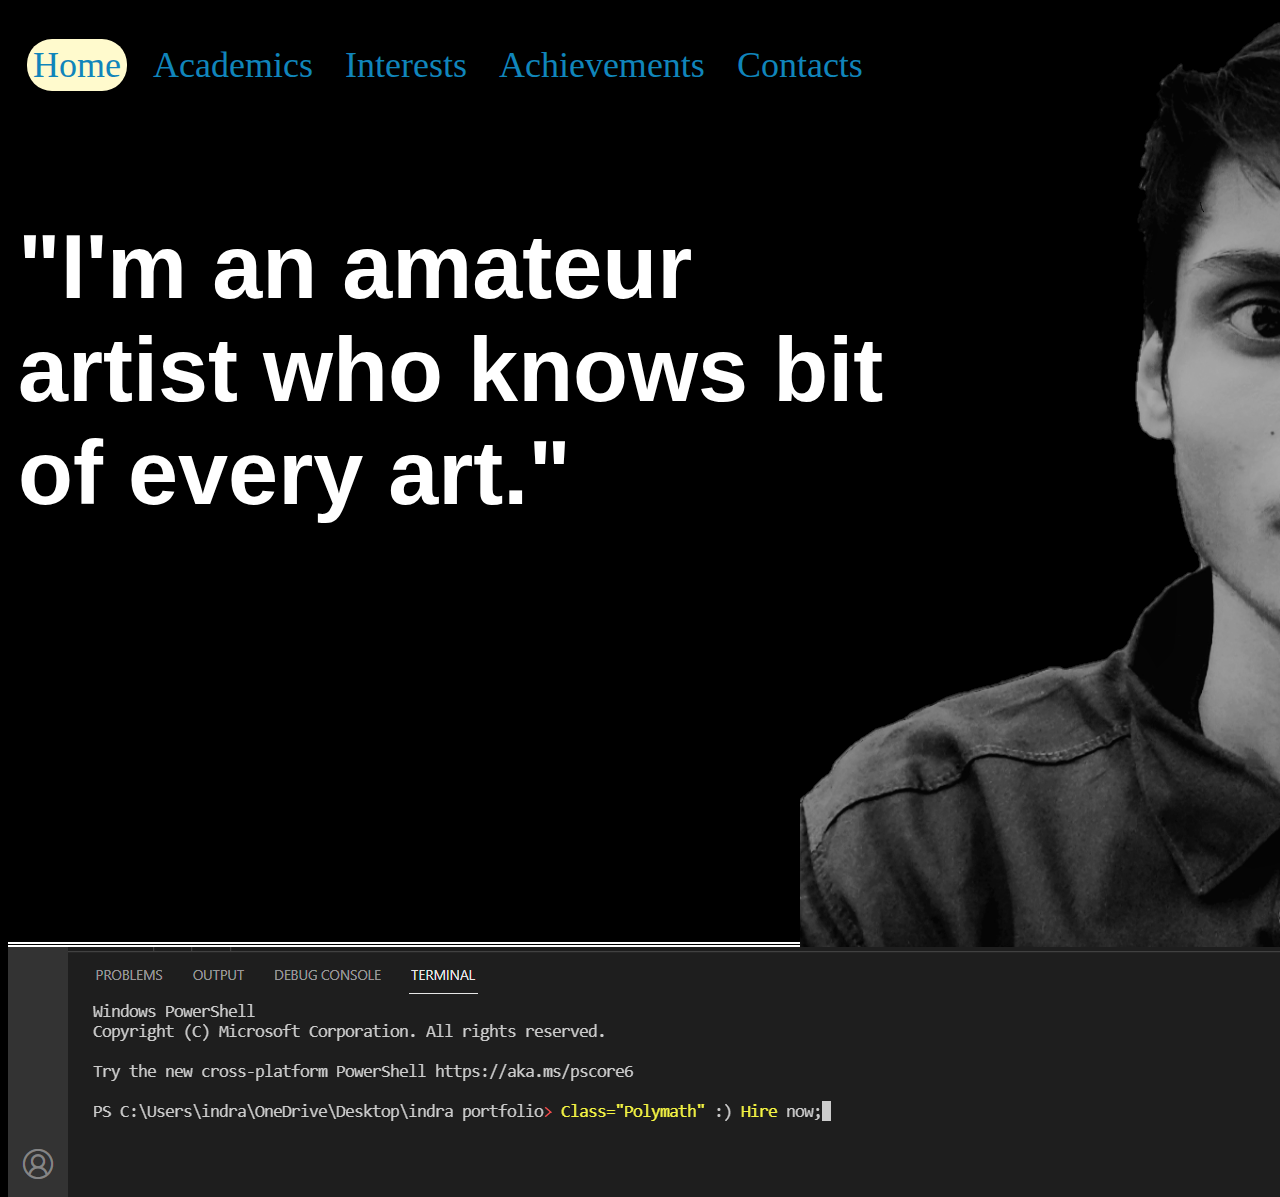
<file: index.html>
<!DOCTYPE html>
<html>
    <head>
        <meta charset="UTF-8">
    <meta http-equiv="X-UA-Compatible" content="IE=edge">
    <meta name="viewport" content="width=device-width, initial-scale=1.0">
<title>This is my portfolio</title>
<link rel="stylesheet" type="text/css" href="stylesheet.css"> 
    </head>
    <body>
        <div id="nav"> 
            <ul>
                <li><a id="home" href="index.html">Home</a>
                <li><a href="academics.html">Academics</a>
                    <li><a href="interest.html">Interests</a>
                        <li><a href="achievements.html">Achievements</a>
                            <li><a href="contacts.html">Contacts</a>
        </li>
        
        
        
        
        
            </ul>
        </div>
<div><h1>"<a class="best">I'm</a> <a class="best">an</a> 
    <a class="best">amateur</a> <a class="anime">artist</a> <a class="best">who</a> <a class="best">knows</a>
     <a class="best">bit</a> <a class="best">of</a> <a class="best">every</a><a class="anime"> art.</a>"</h1>
</div>     



<div class="name"><p>//XXXXXWarningXXXXX//</p> 
    <p>......Indra_Kumar_Gupta......</p> 
    <p>.......*..*ENTERED*..*..........</p>
    <p>||||into_your_system|||:|</p> 







</div>
<p><img class="image" src="ma.png"></p>
<span class="line"></span>
<div class="design">

    <p class="design" src="de.png"></p>
</div>

    </body>
</html>
</file>
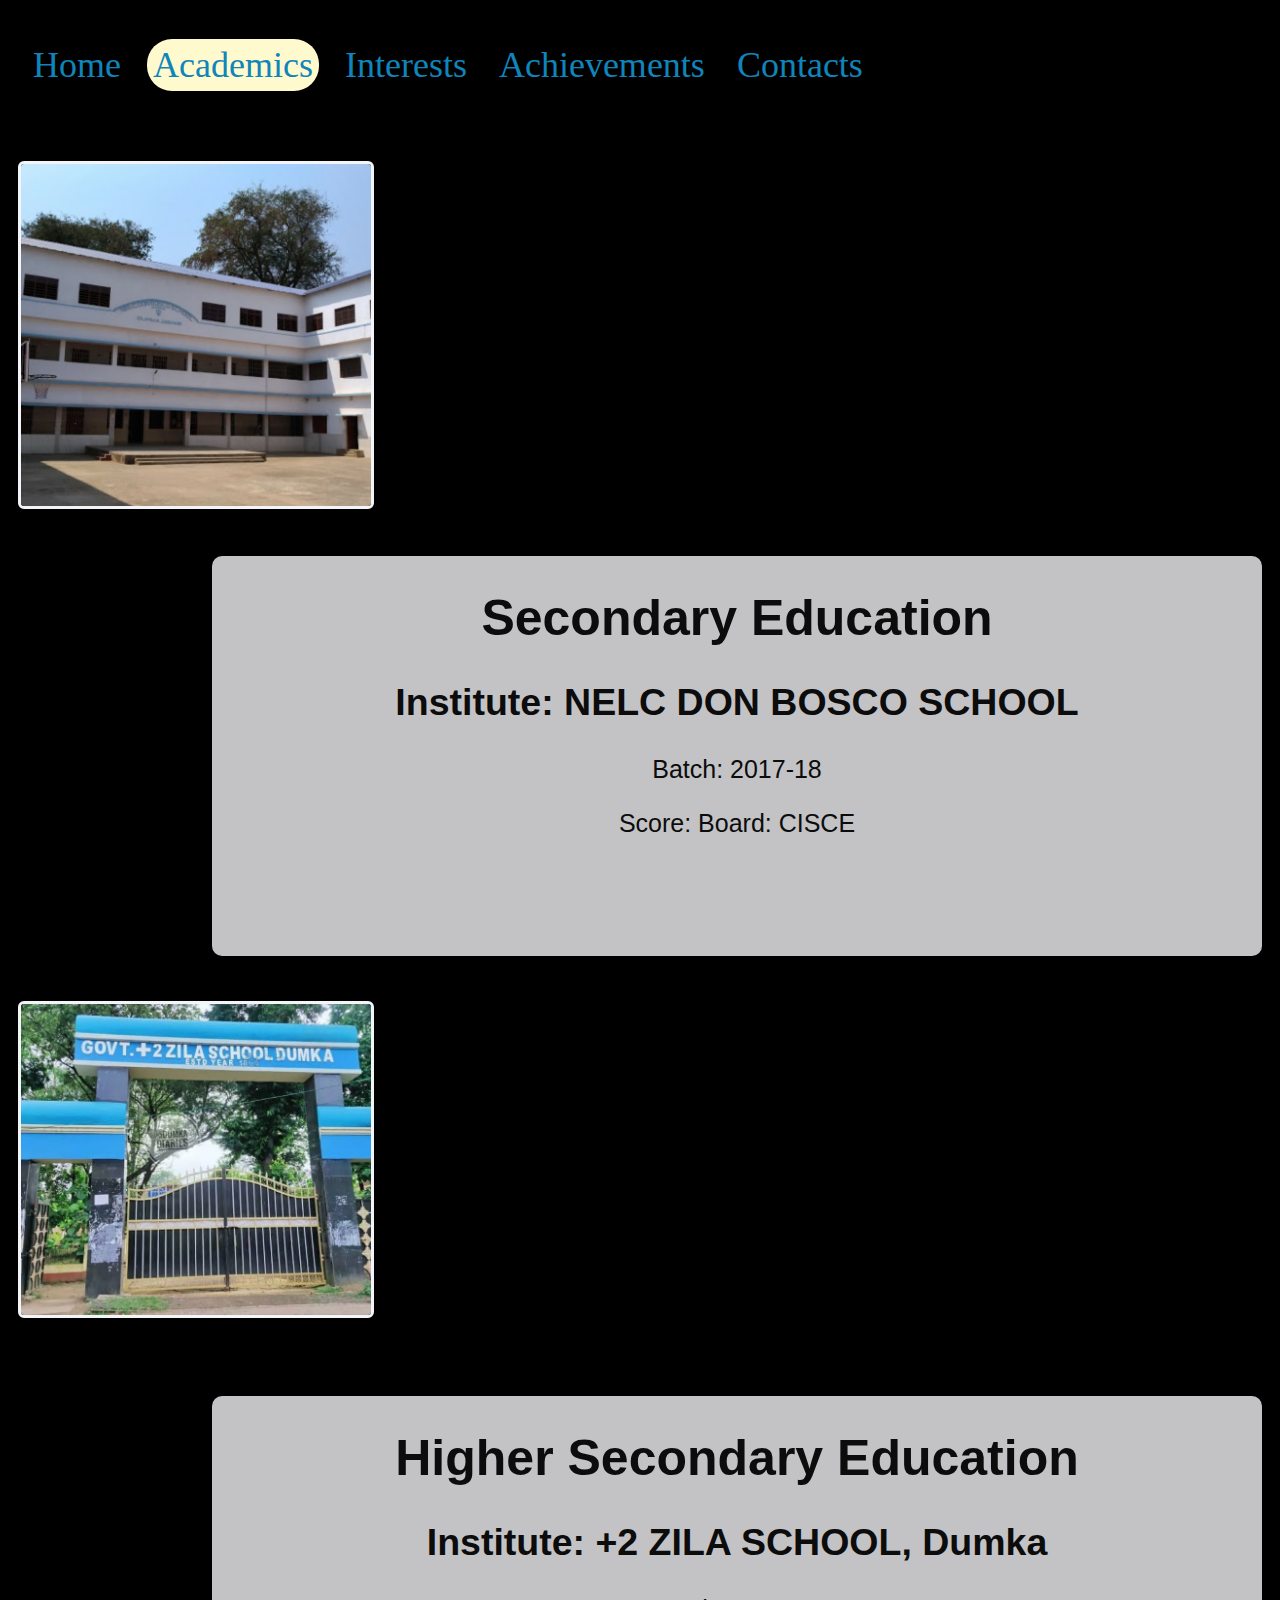
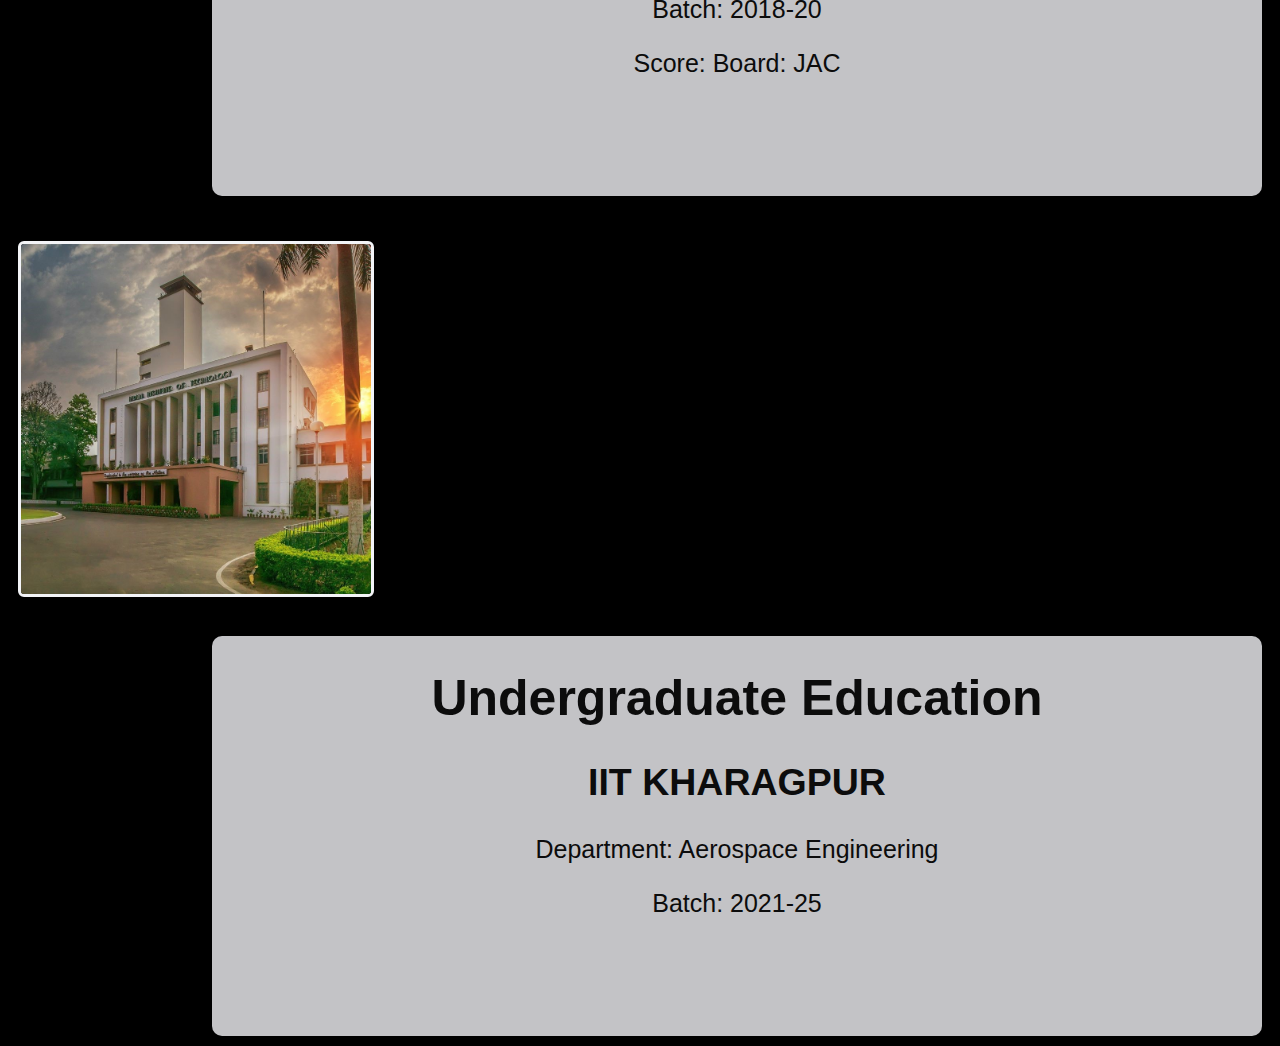
<file: academics.html>
<!DOCTYPE html>
<lang="en">
<head>
    <meta charset="UTF-8">
    <meta http-equiv="X-UA-Compatible" content="IE=edge">
    <meta name="viewport" content="width=device-width, initial-scale=1.0">
    <title>My Academics</title>
    <link rel="stylesheet" type="text/css" href="stylesheet.css">
</head>
<body >
    <div id="nav1"> 
        <ul>
            <li><a href="index.html">Home</a>
                <li><a id="home" href="academics.html">Academics</a>
                <li><a href="interest.html">Interests</a>
                    <li><a href="achievements.html">Achievements</a>
                        <li><a href="contacts.html">Contacts</a>
    </li>
    </ul>
    </div>
    <div class="SIDELEFT">

        <p><img class="im" src="NELC.jpg"></p>
        
            </div>
    
    <div class="info" id="info1">

<h1>Secondary Education</h1>
<h2>Institute: NELC DON BOSCO SCHOOL</h2>
<p>Batch: 2017-18</p>
<P>Score: Board: CISCE</P>

    </div>
    <br>
<div class="SIDELEFT">

        <p><img class="im" src="zila.jpg"></p>
        
            </div>
    
    <div class="info" id="info2">

<h1>Higher Secondary Education</h1>
<h2>Institute: +2 ZILA SCHOOL, Dumka</h2>
<p>Batch: 2018-20</p>
<P>Score: Board: JAC</P>

    </div>
    <br>
    <div class="SIDELEFT">

        <p><img class="im" src="40.jpg"></p>
        
            </div>
    
    <div class="info" id="info3">

<h1>Undergraduate Education</h1>
<h2>IIT KHARAGPUR</h2>
<P>Department: Aerospace Engineering</P>
<P>Batch: 2021-25</P>



    </div>

    
</body>
</html>
</file>
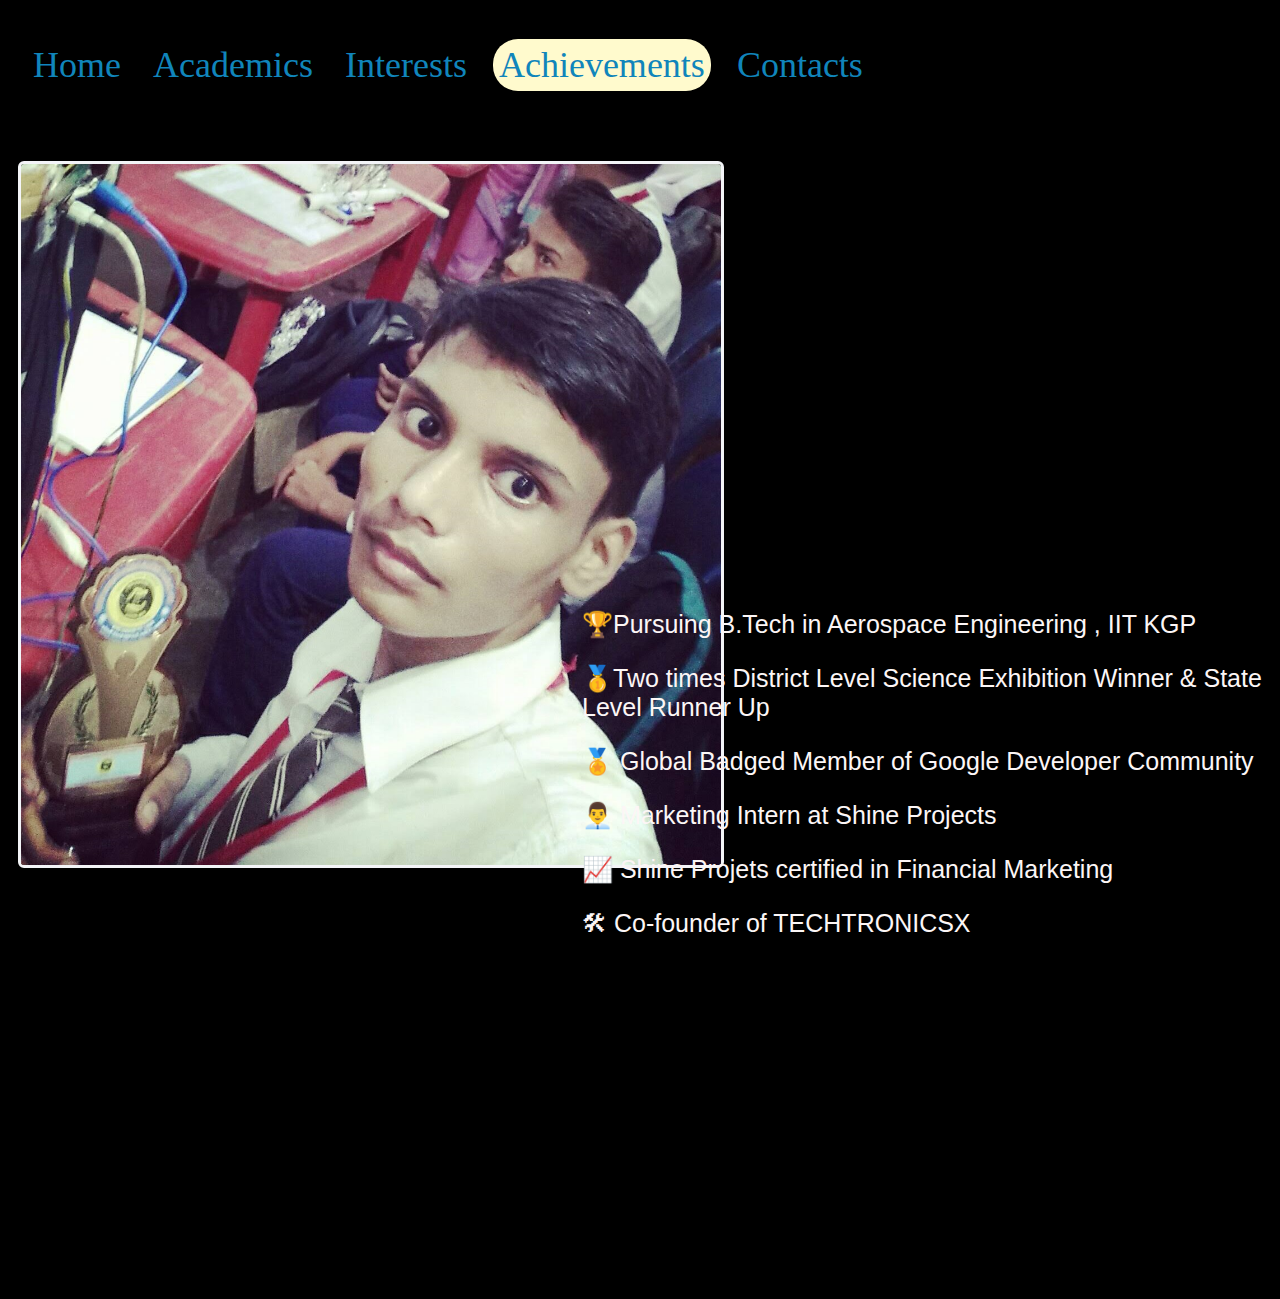
<file: achievements.html>
<!DOCTYPE html>
<lang="en">
<head>
    <meta charset="UTF-8">
    <meta http-equiv="X-UA-Compatible" content="IE=edge">
    <meta name="viewport" content="width=device-width, initial-scale=1.0">
    <title>My Achievements</title>
    <link rel="stylesheet" type="text/css" href="stylesheet.css">
</head>
<body >
    <div id="nav1"> 
        <ul>
            <li><a href="index.html">Home</a>
                <li><a  href="academics.html">Academics</a>
                <li><a  href="interest.html">Interests</a>
                    <li><a id="home" href="achievements.html">Achievements</a>
                        <li><a href="contacts.html">Contacts</a>
    </li>
    </ul>
    </div>
    <div class="PTLEFT">
        <p><img class="pt" src="ac1.jpg"></p>
  
      </div>
     <div id="actext">
         
        <br>
        
        <p>🏆Pursuing B.Tech in Aerospace Engineering , IIT KGP</p>
        <p>🥇Two times District Level Science Exhibition Winner & State Level Runner Up</p>
    <p>🏅 Global Badged Member of Google Developer Community</p>
    <p>👨‍💼 Marketing Intern at Shine Projects</p>
    <p>📈 Shine Projets certified in Financial Marketing</p>
    <p>🛠 Co-founder of TECHTRONICSX</p>
    </div>
          
     
    

    
</body>
</html>
</file>
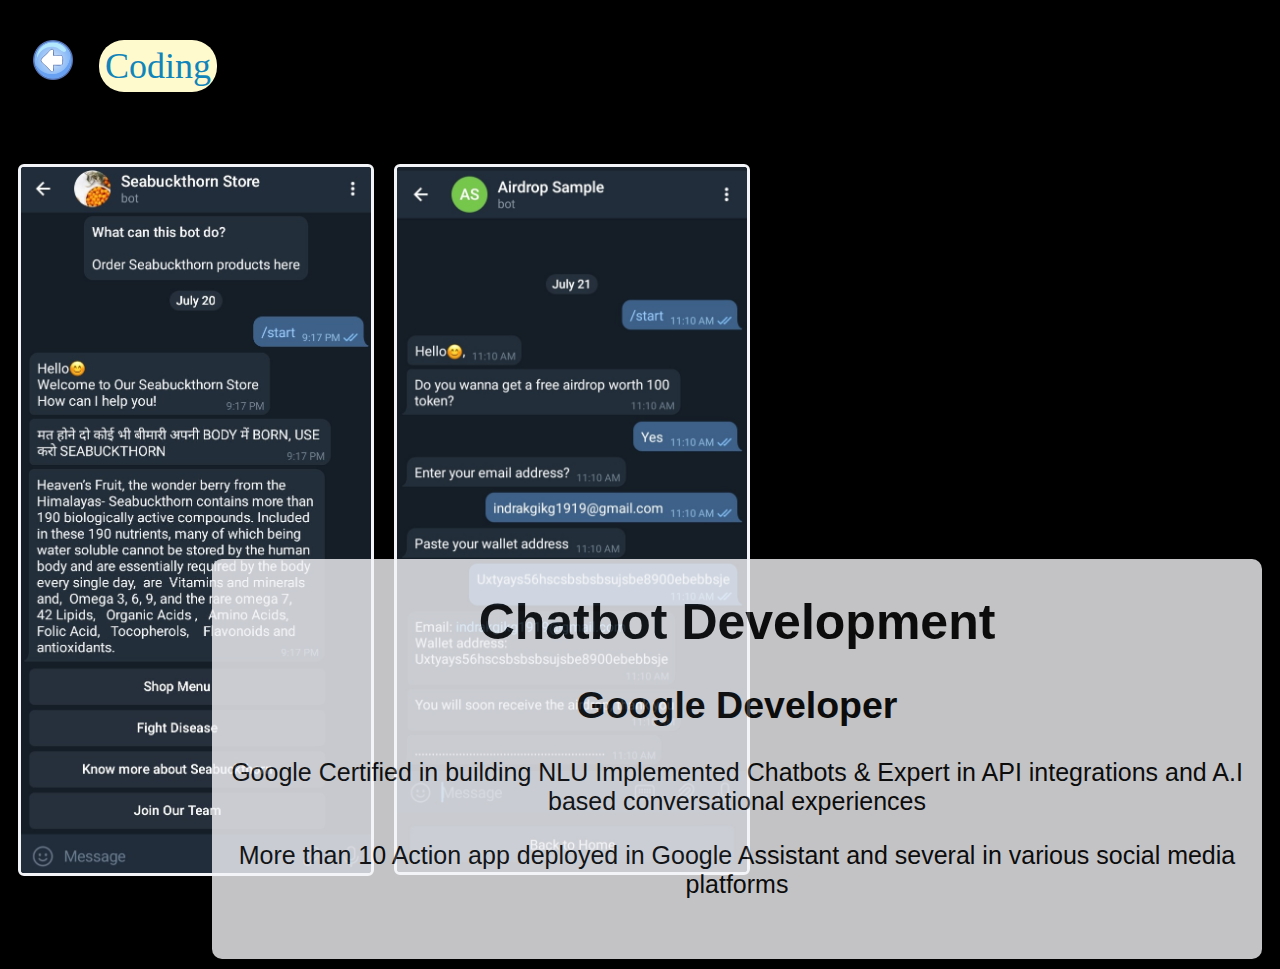
<file: code.html>
<!DOCTYPE html>
<lang="en">
<head>
    <meta charset="UTF-8">
    <meta http-equiv="X-UA-Compatible" content="IE=edge">
    <meta name="viewport" content="width=device-width, initial-scale=1.0">
    <title>Coding</title>
    <link rel="stylesheet" type="text/css" href="stylesheet.css">
</head>
<body >
    <div id="nav1"> 
        <ul><li><a href="interest.html"><img class="back" src="back.png"></a>
            <li><a id="home" href="code.html">Coding</a>
        
        </li>
            
        </ul>
    </div>
    
    
    <div class="SIDELEFT">

        <p><img class="im" src="cd1.jpg"></p>
        
            </div>
            <div class="SIDELEFT">

                <p><img class="im" src="cd2.jpg"></p>
                
                    </div>
    
                   
                            <div class="info">

                                <h1>Chatbot Development</h1>
                                <h2>Google Developer</h2>
                                <P>Google Certified in building NLU Implemented Chatbots & Expert in API integrations and A.I based conversational experiences</P>
                               
                                <P>More than 10 Action app deployed in Google Assistant and several in various social media platforms</P>
                                
                                
                                
                                    </div>
                                                                                                
                                                                                                
</body>
</html>
</file>
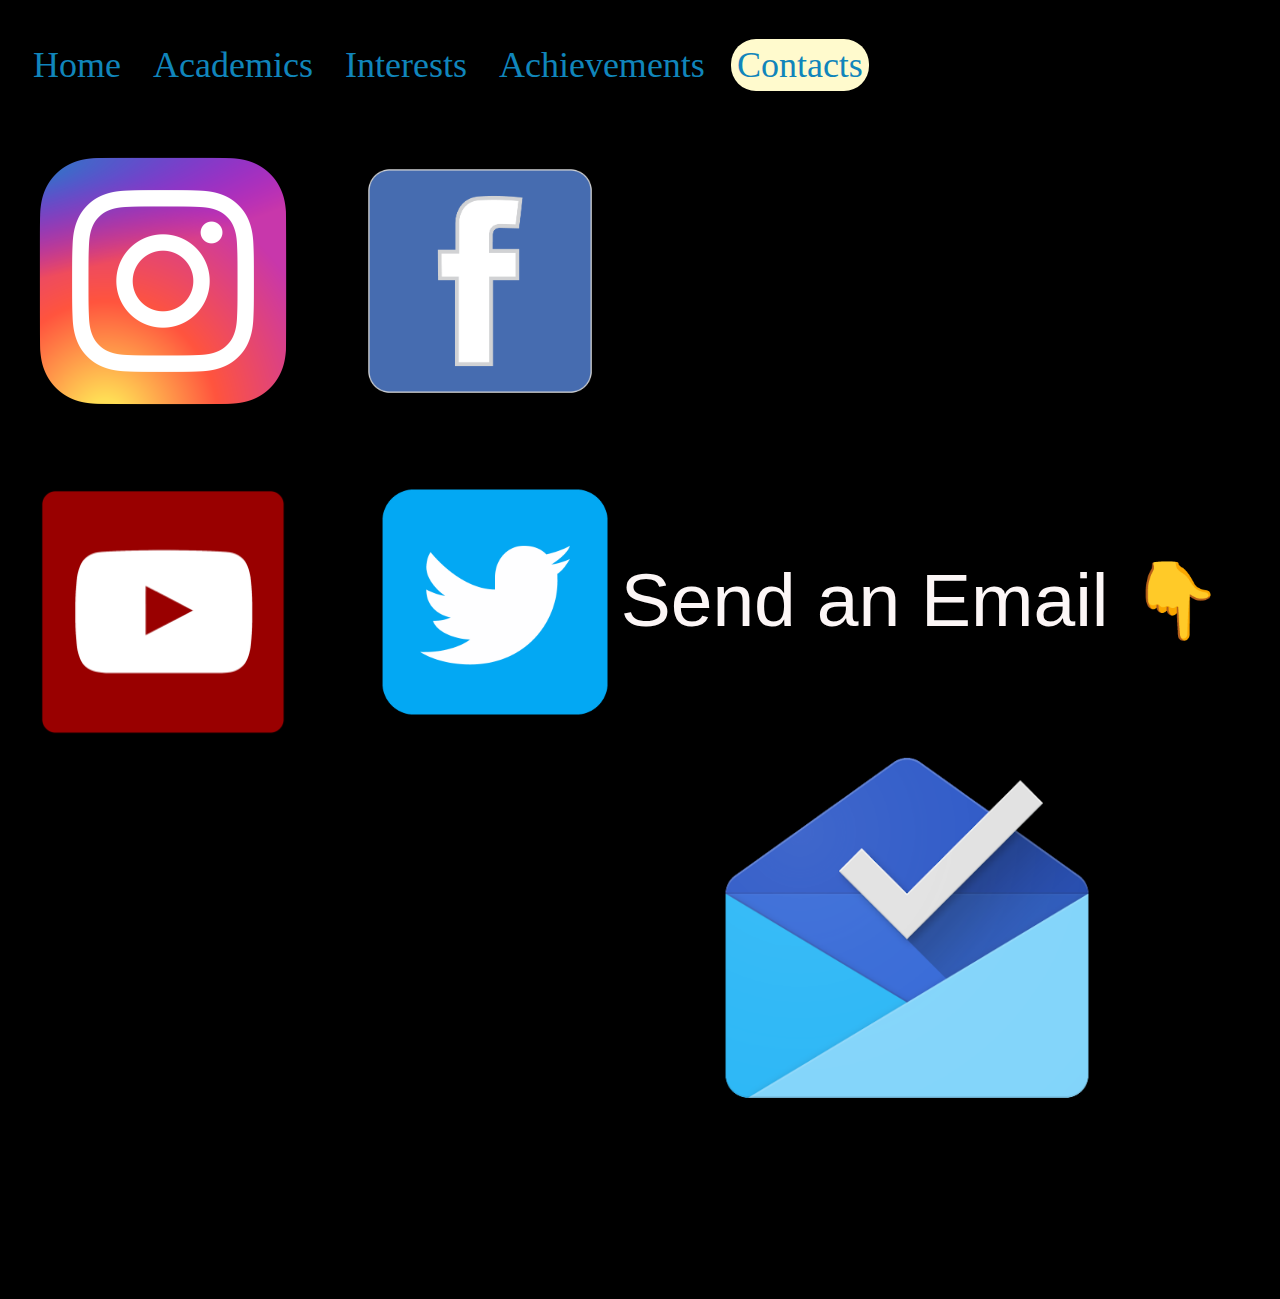
<file: contacts.html>
<!DOCTYPE html>
<lang="en">
<head>
    <meta charset="UTF-8">
    <meta http-equiv="X-UA-Compatible" content="IE=edge">
    <meta name="viewport" content="width=device-width, initial-scale=1.0">
    <title>Contact Me</title>
    <link rel="stylesheet" type="text/css" href="stylesheet.css">
</head>
<body >
    <div id="nav1"> 
        <ul>
            <li><a href="index.html">Home</a>
                <li><a  href="academics.html">Academics</a>
                <li><a  href="interest.html">Interests</a>
                    <li><a  href="achievements.html">Achievements</a>
                        <li><a id="home" href="contacts.html">Contacts</a>
    </li>
    </ul>
    </div>
    <div class="PTLEFT">
        
        <a href="https://instagram.com/indra_k_g"><img class="icon" src="INSTA.png"></a>
        <a href="https://facebook.com/profile.php?id=100012640004800"><img class="icon" src="face.png"></a>
        <br>
        
        <a href="https://youtube.com/channel/UCqQc8Z1bUemTn__nrJS1VEA"><img class="icon" src="ytube.png"></a>
  <a href="https://twitter.com/IndraKumarGupt7?s=09"><img class="icon1" src="twit.png"></a>
      </div>
     <div id="actext1">
         <h>Send an Email 👇</h>
        
        <p><a href="mailto:indrakgikg1919@gmail.com?subject=&body="><img class="icon2" src="email.png"></a></p>
    </div>
    

    
</body>
</html>
</file>
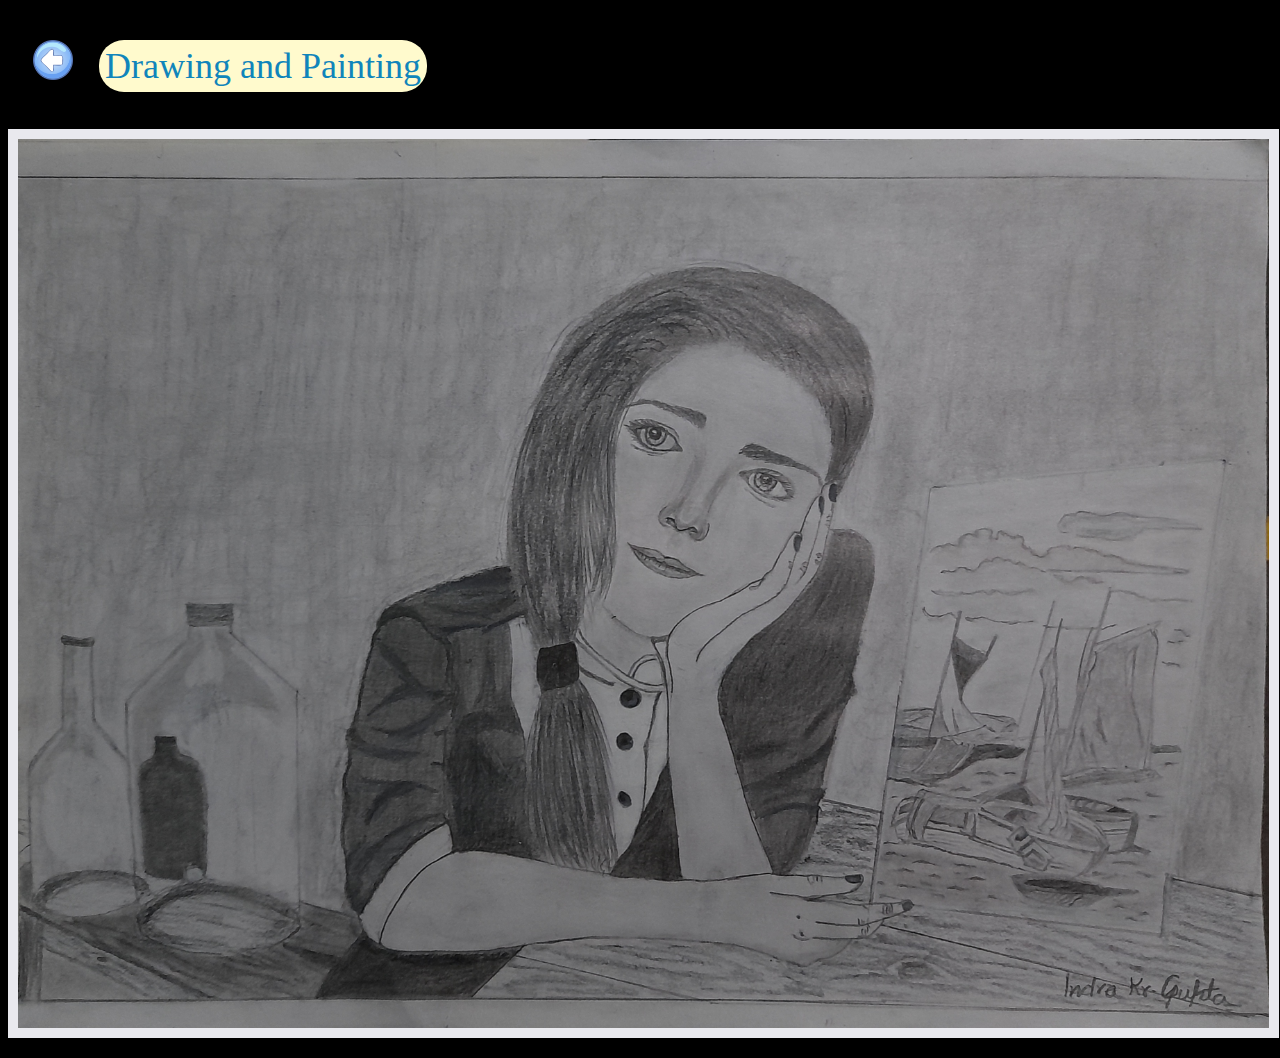
<file: draw.html>
<!DOCTYPE html>
<lang="en">
<head>
    <meta charset="UTF-8">
    <meta http-equiv="X-UA-Compatible" content="IE=edge">
    <meta name="viewport" content="width=device-width, initial-scale=1.0">
    <title>Art</title>
    <link rel="stylesheet" type="text/css" href="stylesheet.css">
</head>
<body >
    <div id="nav1"> 
        <ul><li><a href="interest.html"><img class="back" src="back.png"></a>
            <li><a id="home" href="draw.html">Drawing and Painting</a>
        
        </li>
            
        </ul>
    </div>
    
    
   

        <p><img class="d" src="d1.jpg"></p>
        
            
                                                                                                
                                                                                                
</body>
</html>
</file>
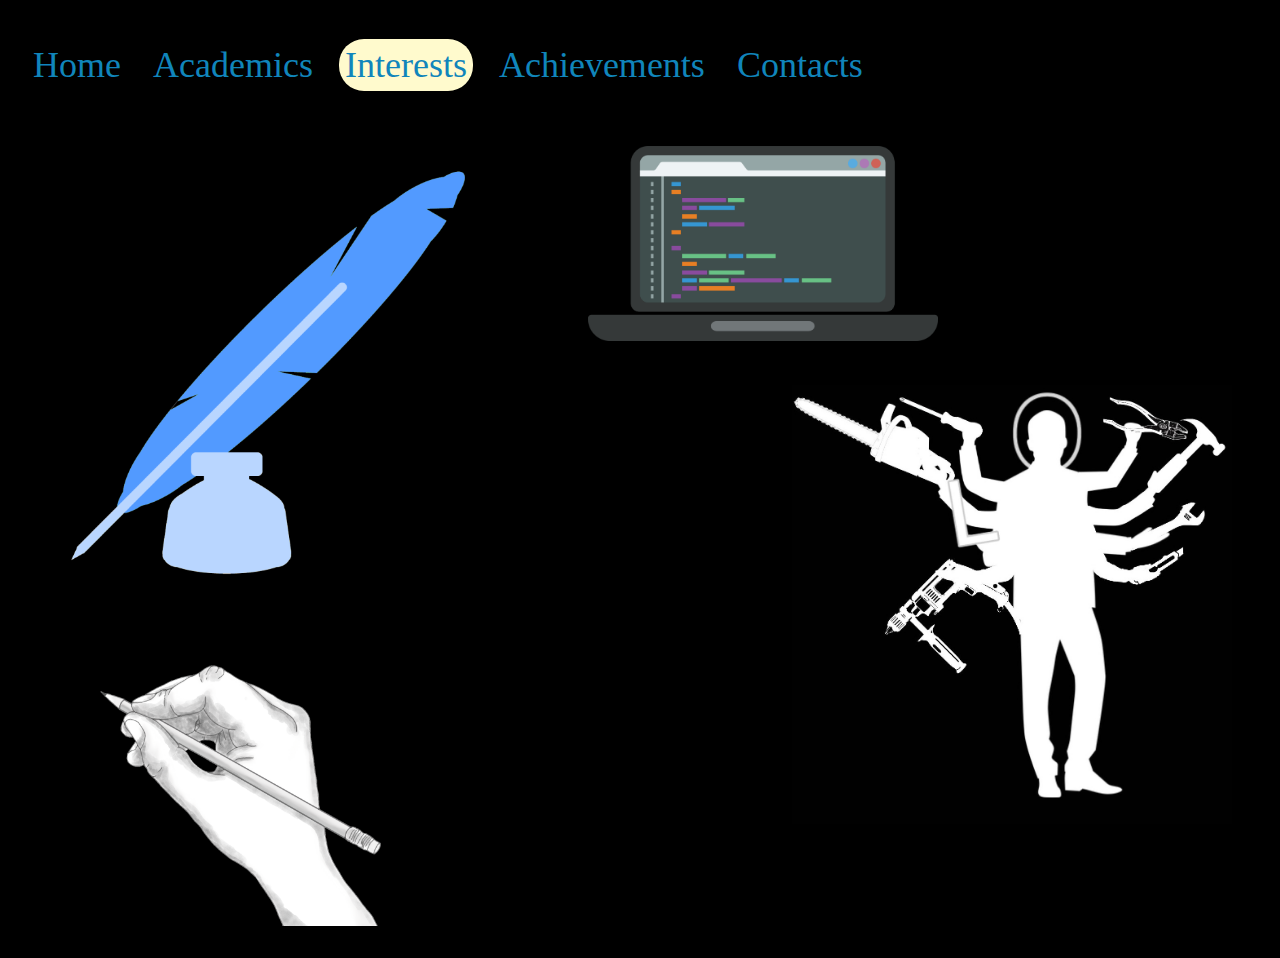
<file: interest.html>
<!DOCTYPE html>
<lang="en">
<head>
    <meta charset="UTF-8">
    <meta http-equiv="X-UA-Compatible" content="IE=edge">
    <meta name="viewport" content="width=device-width, initial-scale=1.0">
    <title>My Interests</title>
    <link rel="stylesheet" type="text/css" href="stylesheet.css">
</head>
<body >
    <div id="nav1"> 
        <ul>
            <li><a href="index.html">Home</a>
                <li><a  href="academics.html">Academics</a>
                <li><a id="home" href="interest.html">Interests</a>
                    <li><a href="achievements.html">Achievements</a>
                        <li><a href="contacts.html">Contacts</a>
    </li>
    </ul>
    </div>
    <a href="poetry.html"><img class="ib2a" src="pt.jpg"></a> 
    <a href="code.html"><img class="ib1" src="cd.png"></a>
   <a href="project.html"><img class="ib2b" src="et.png"></a>
    <a href="draw.html"><img class="ib" src="hd.png"></a>
   
</body>
</html>
</file>
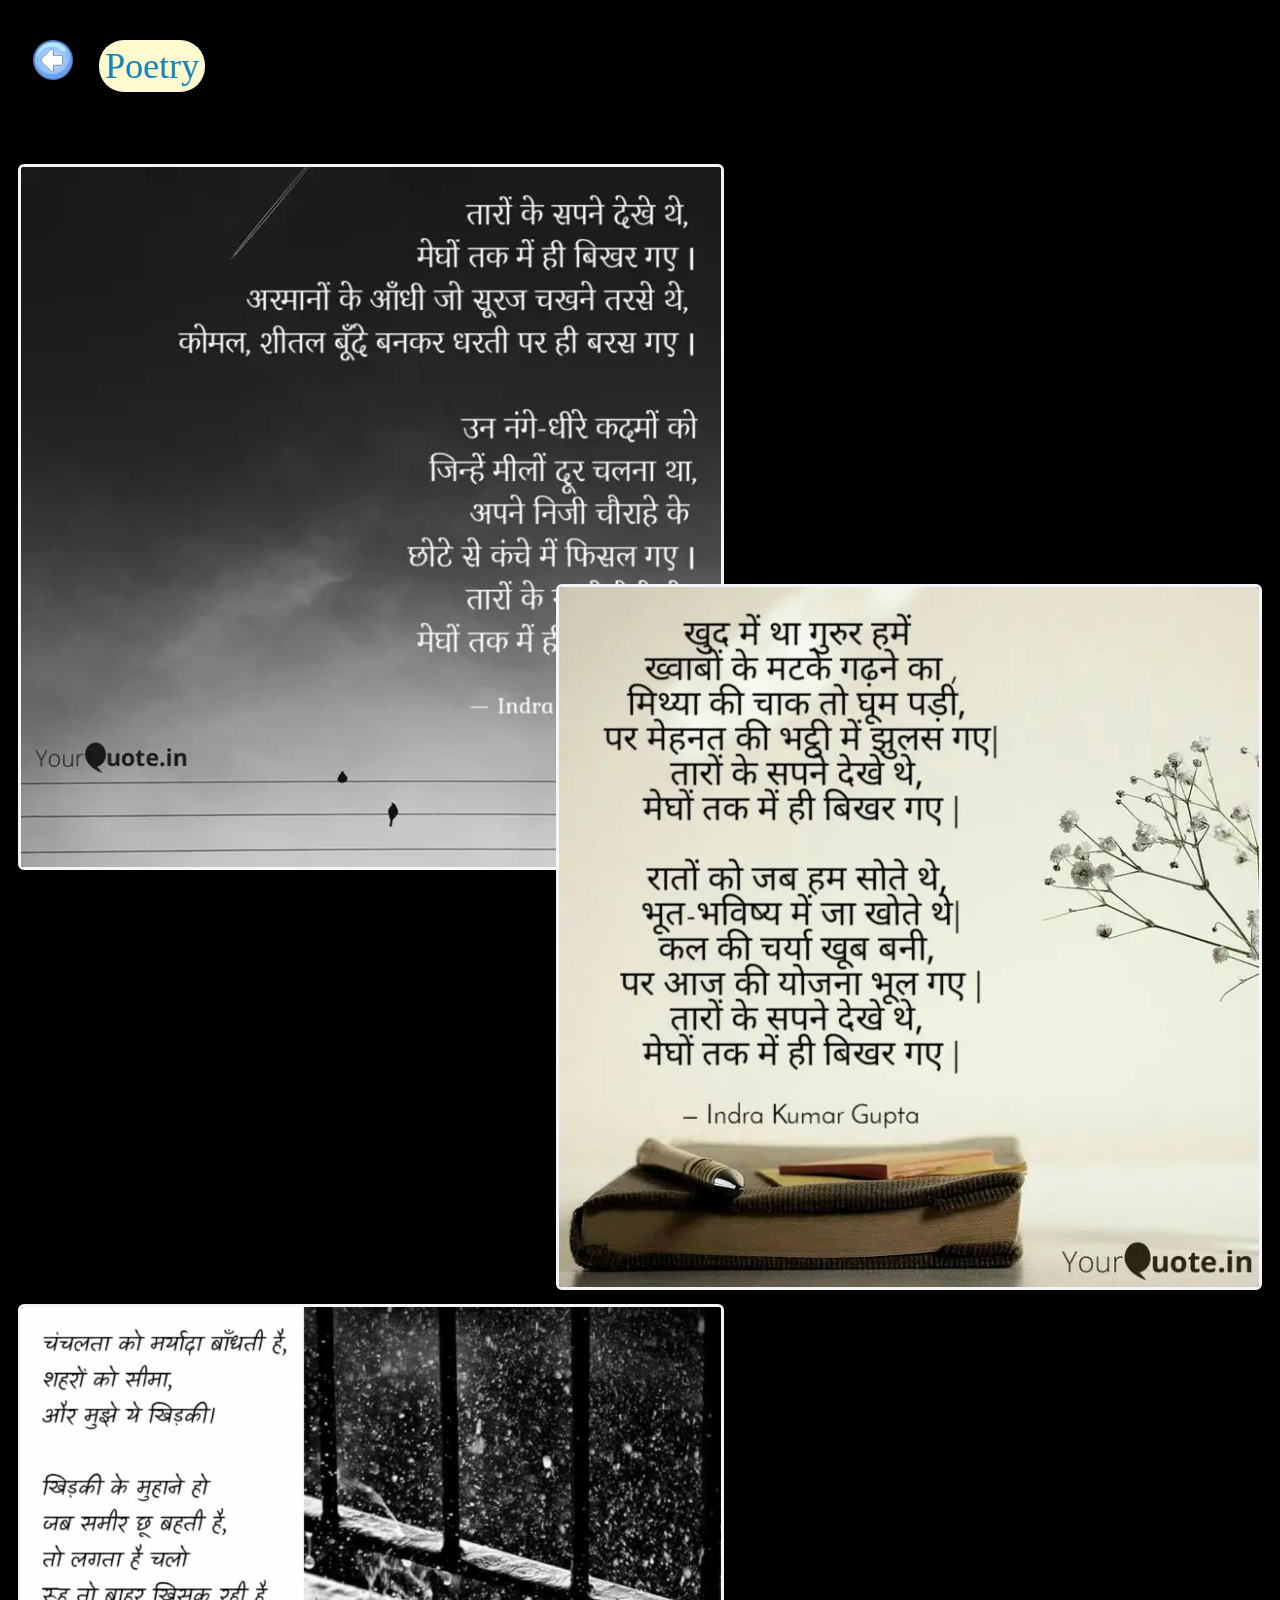
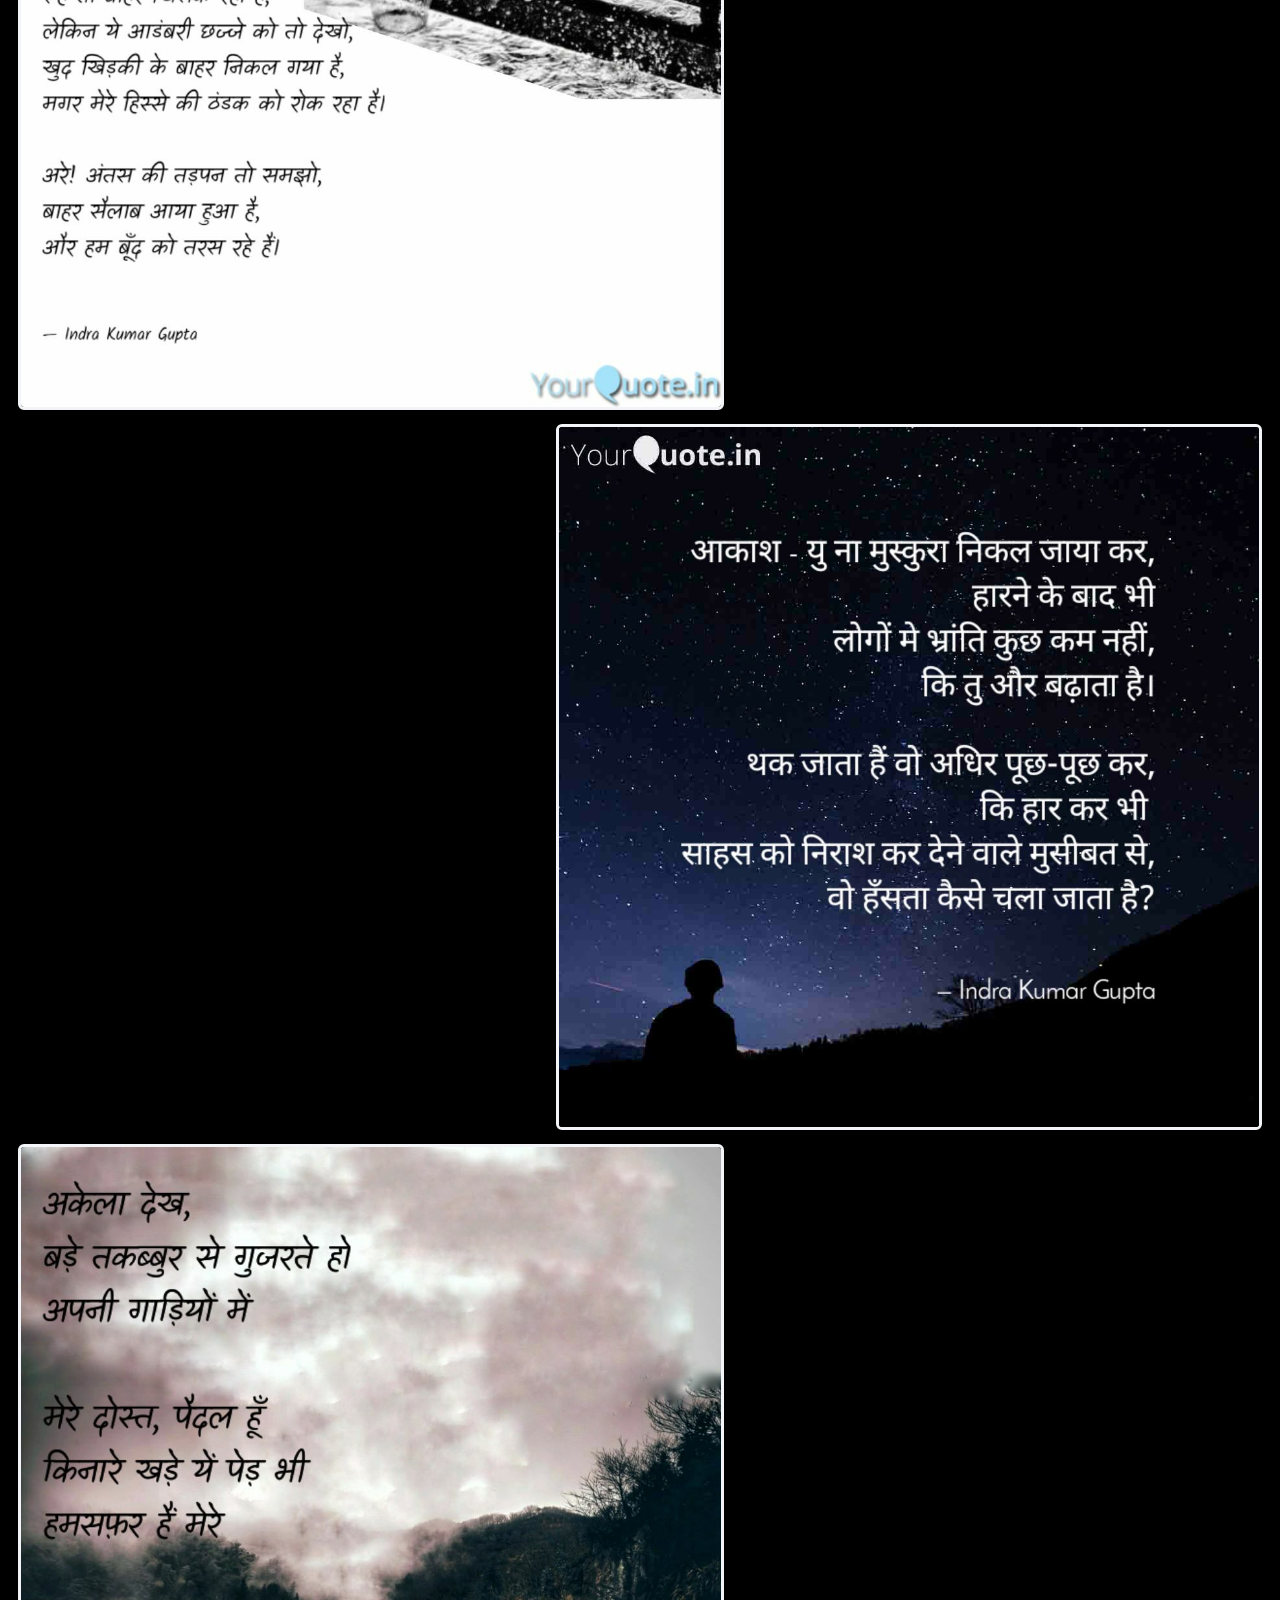
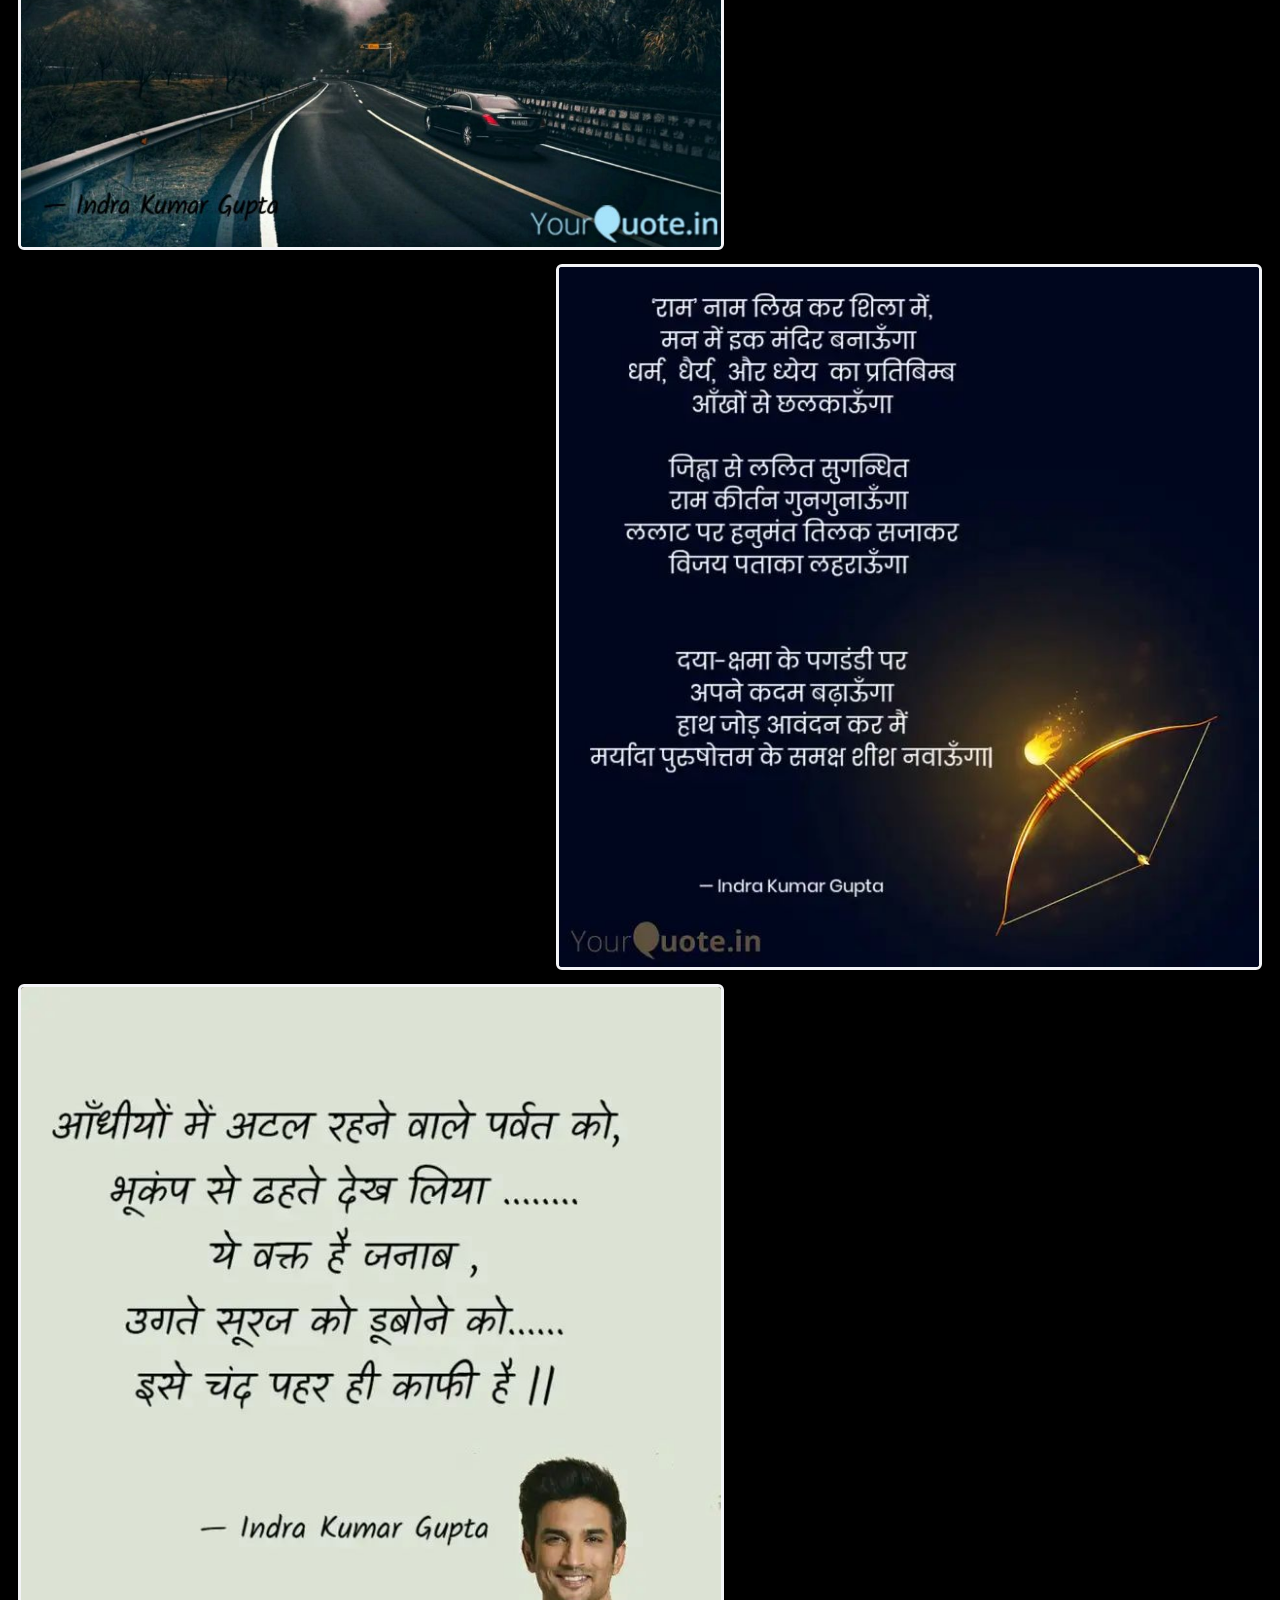
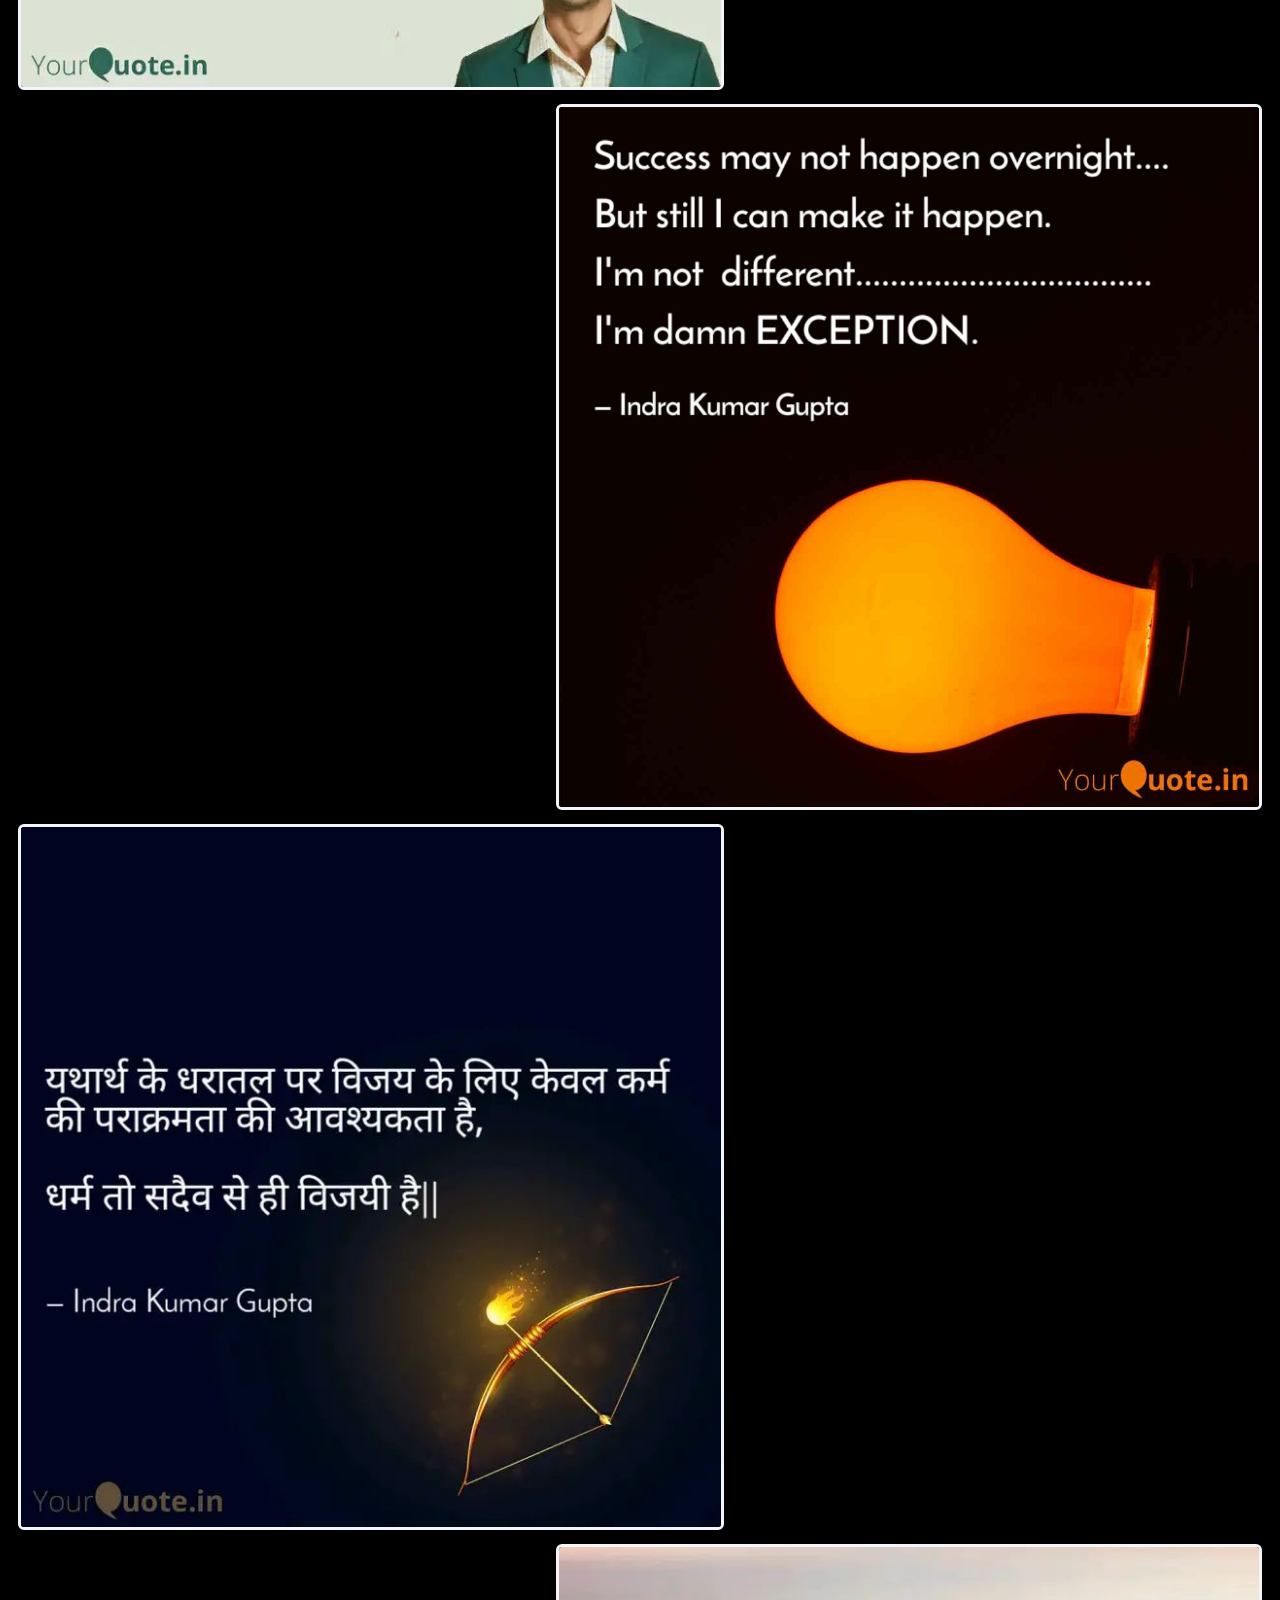
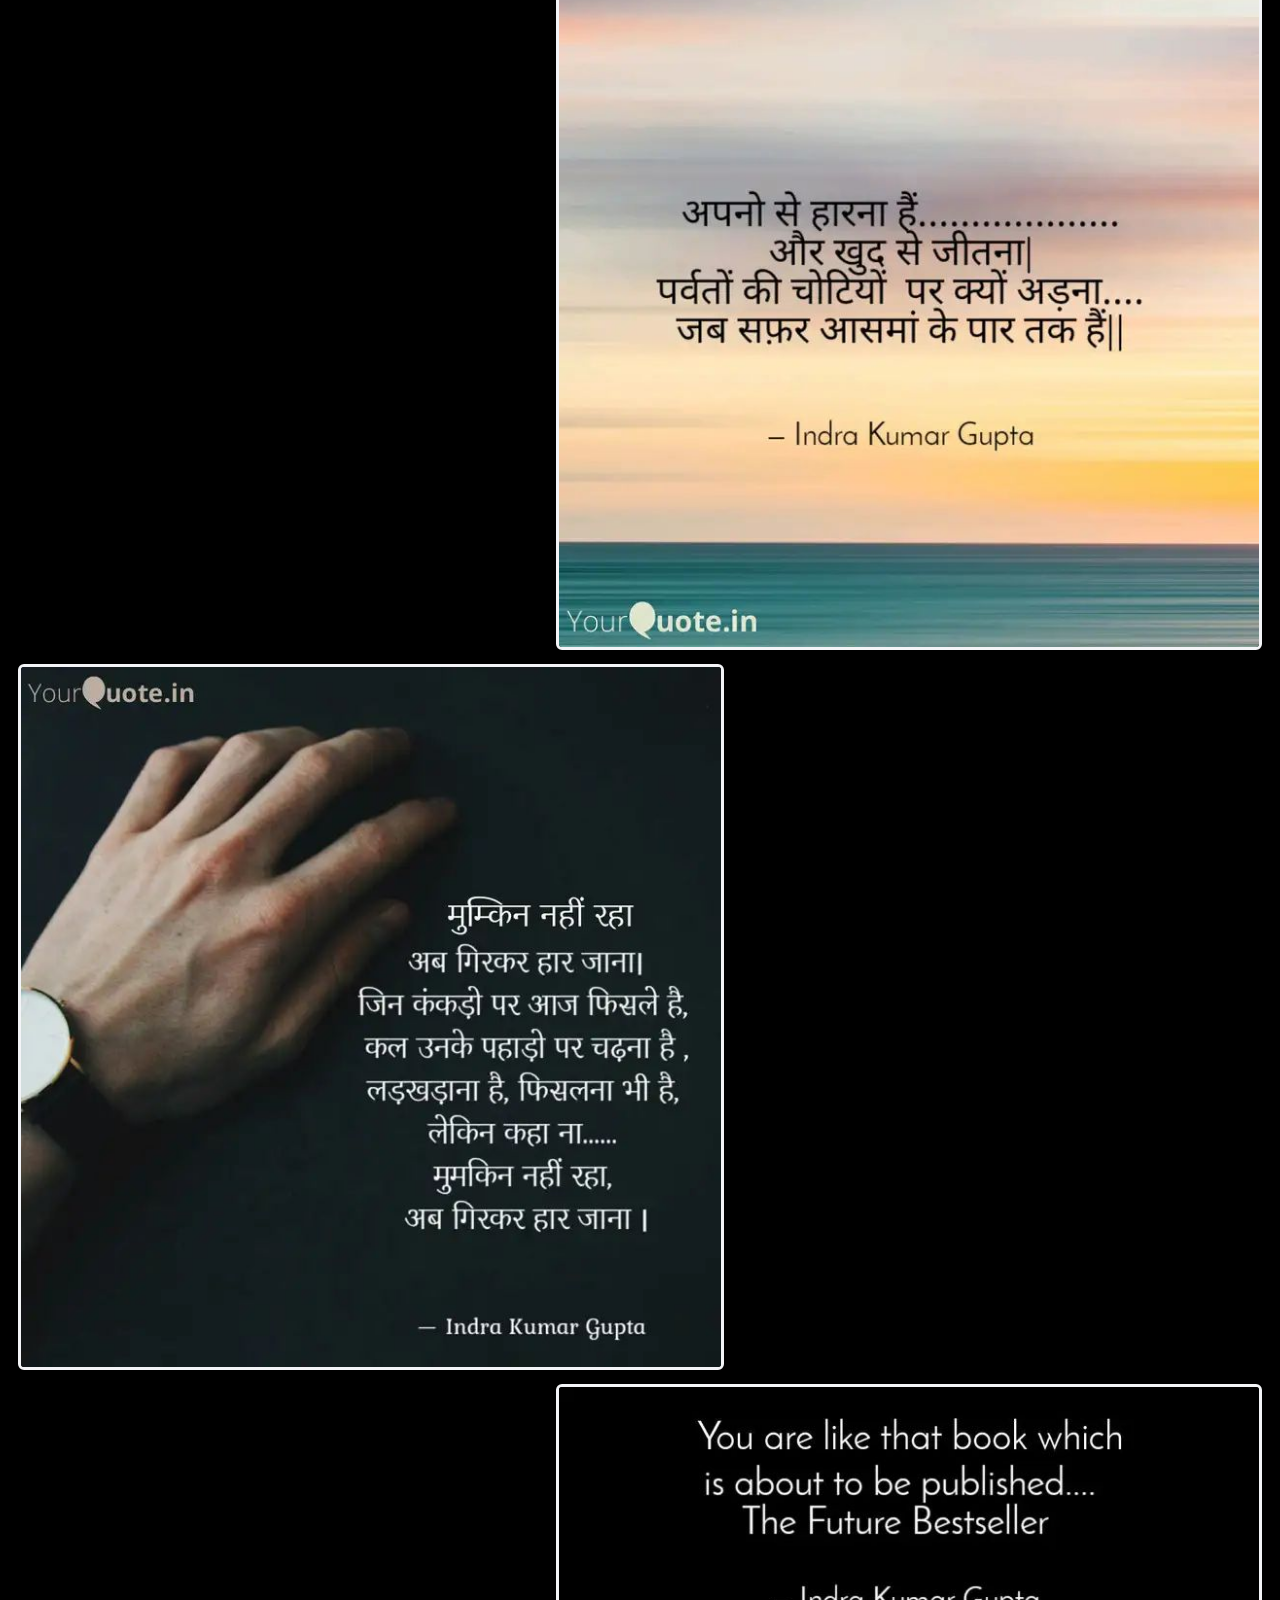
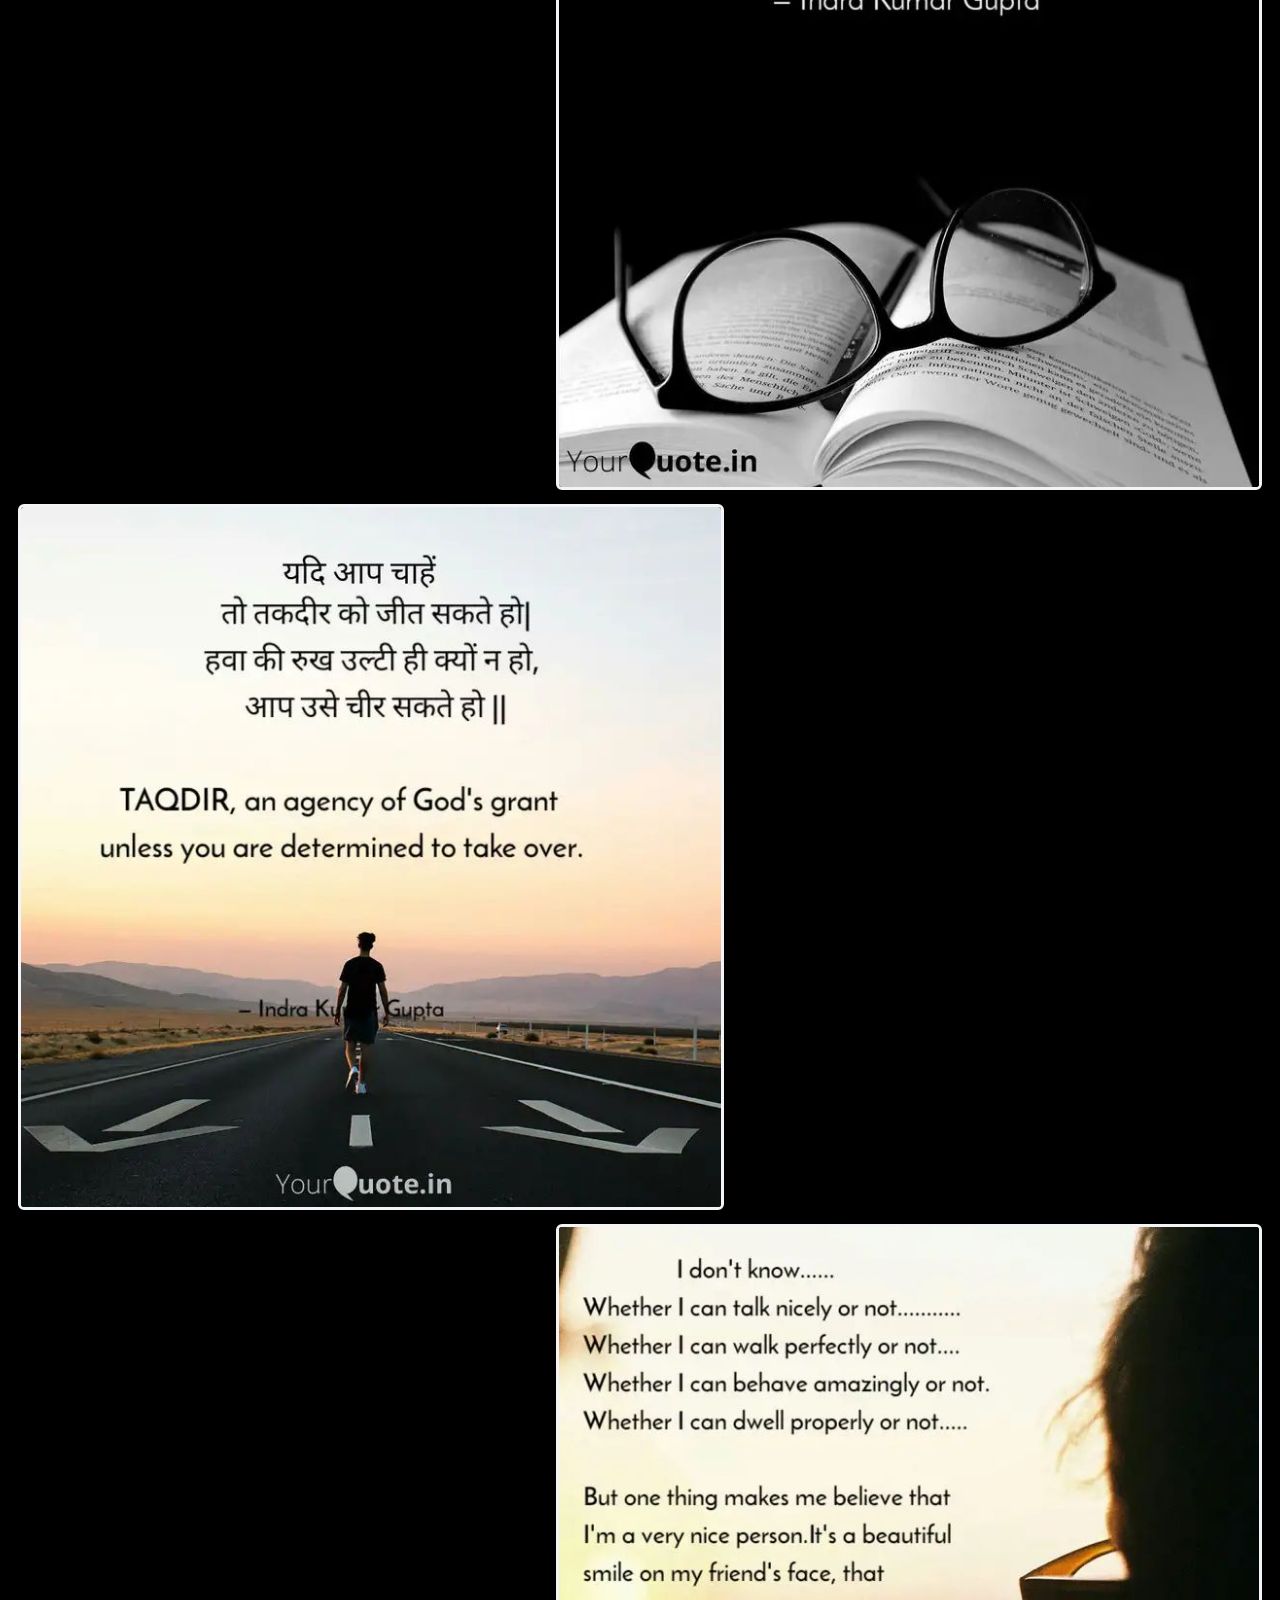
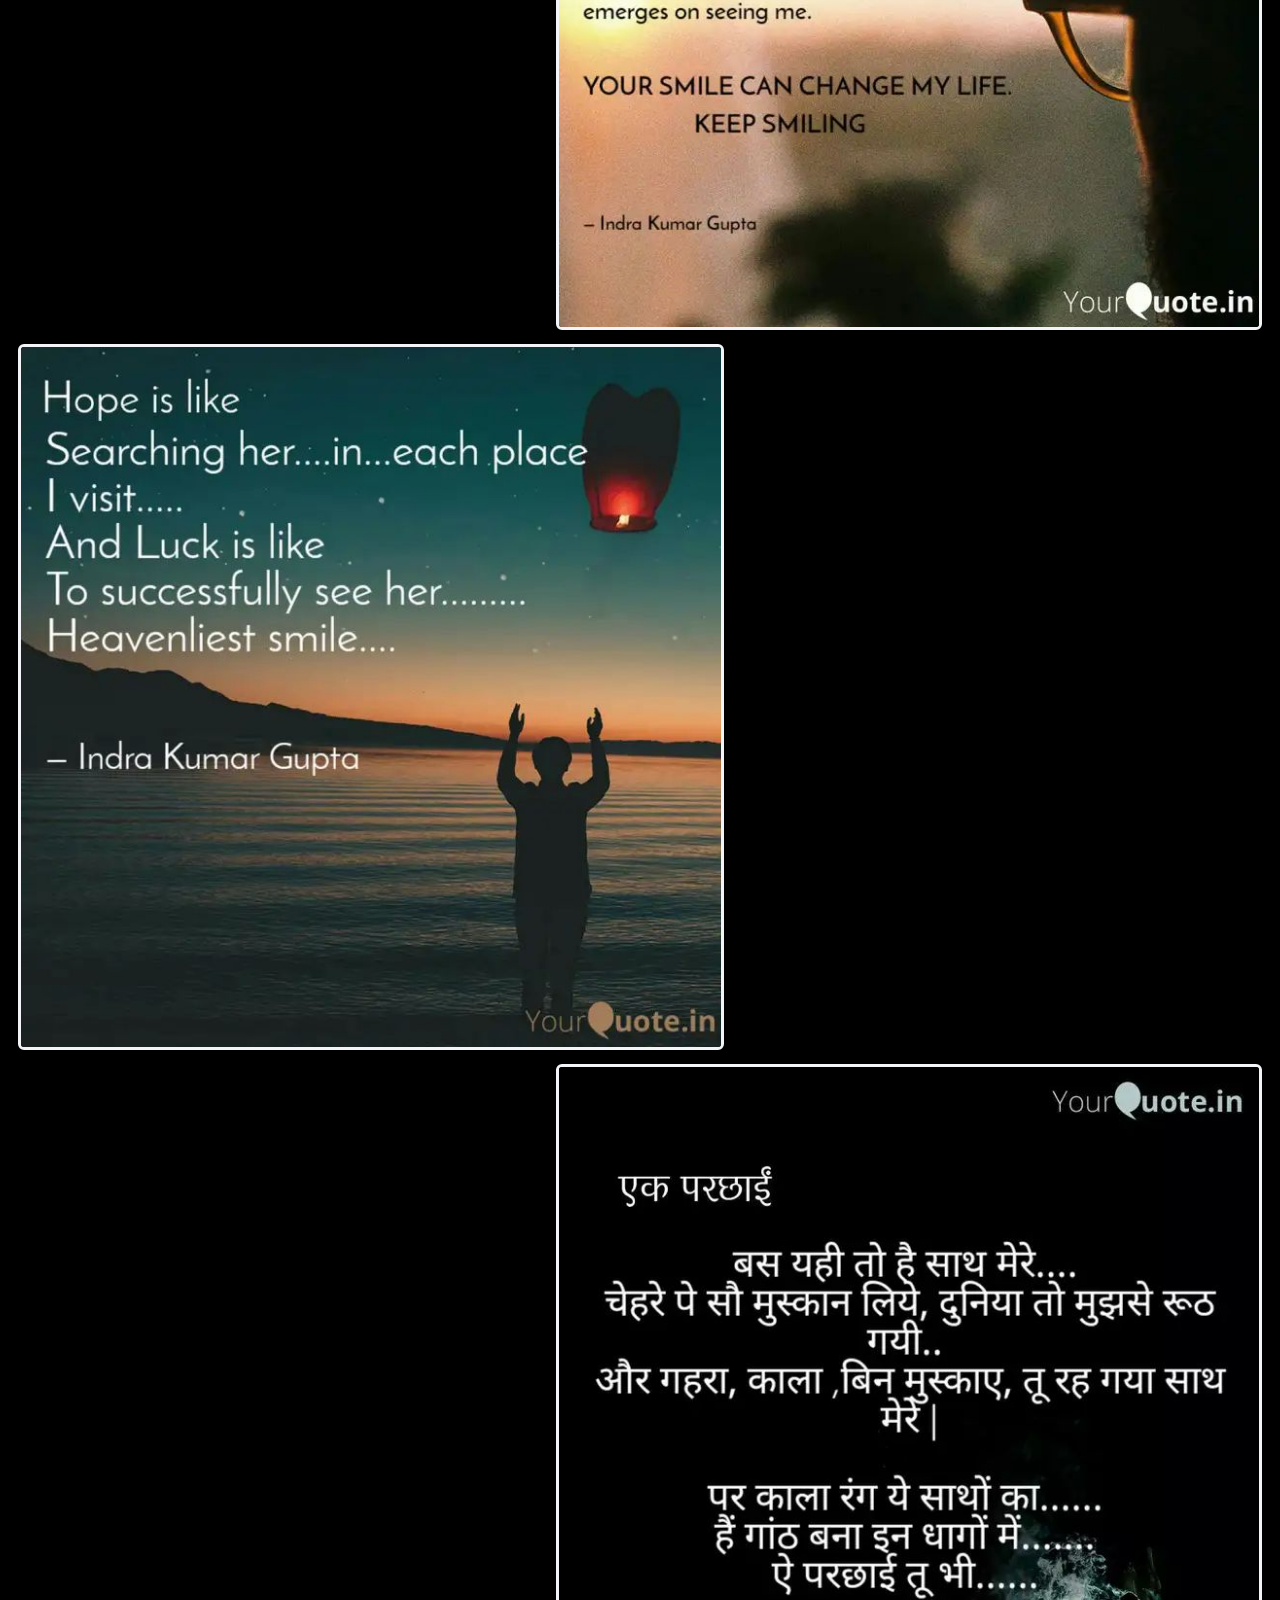
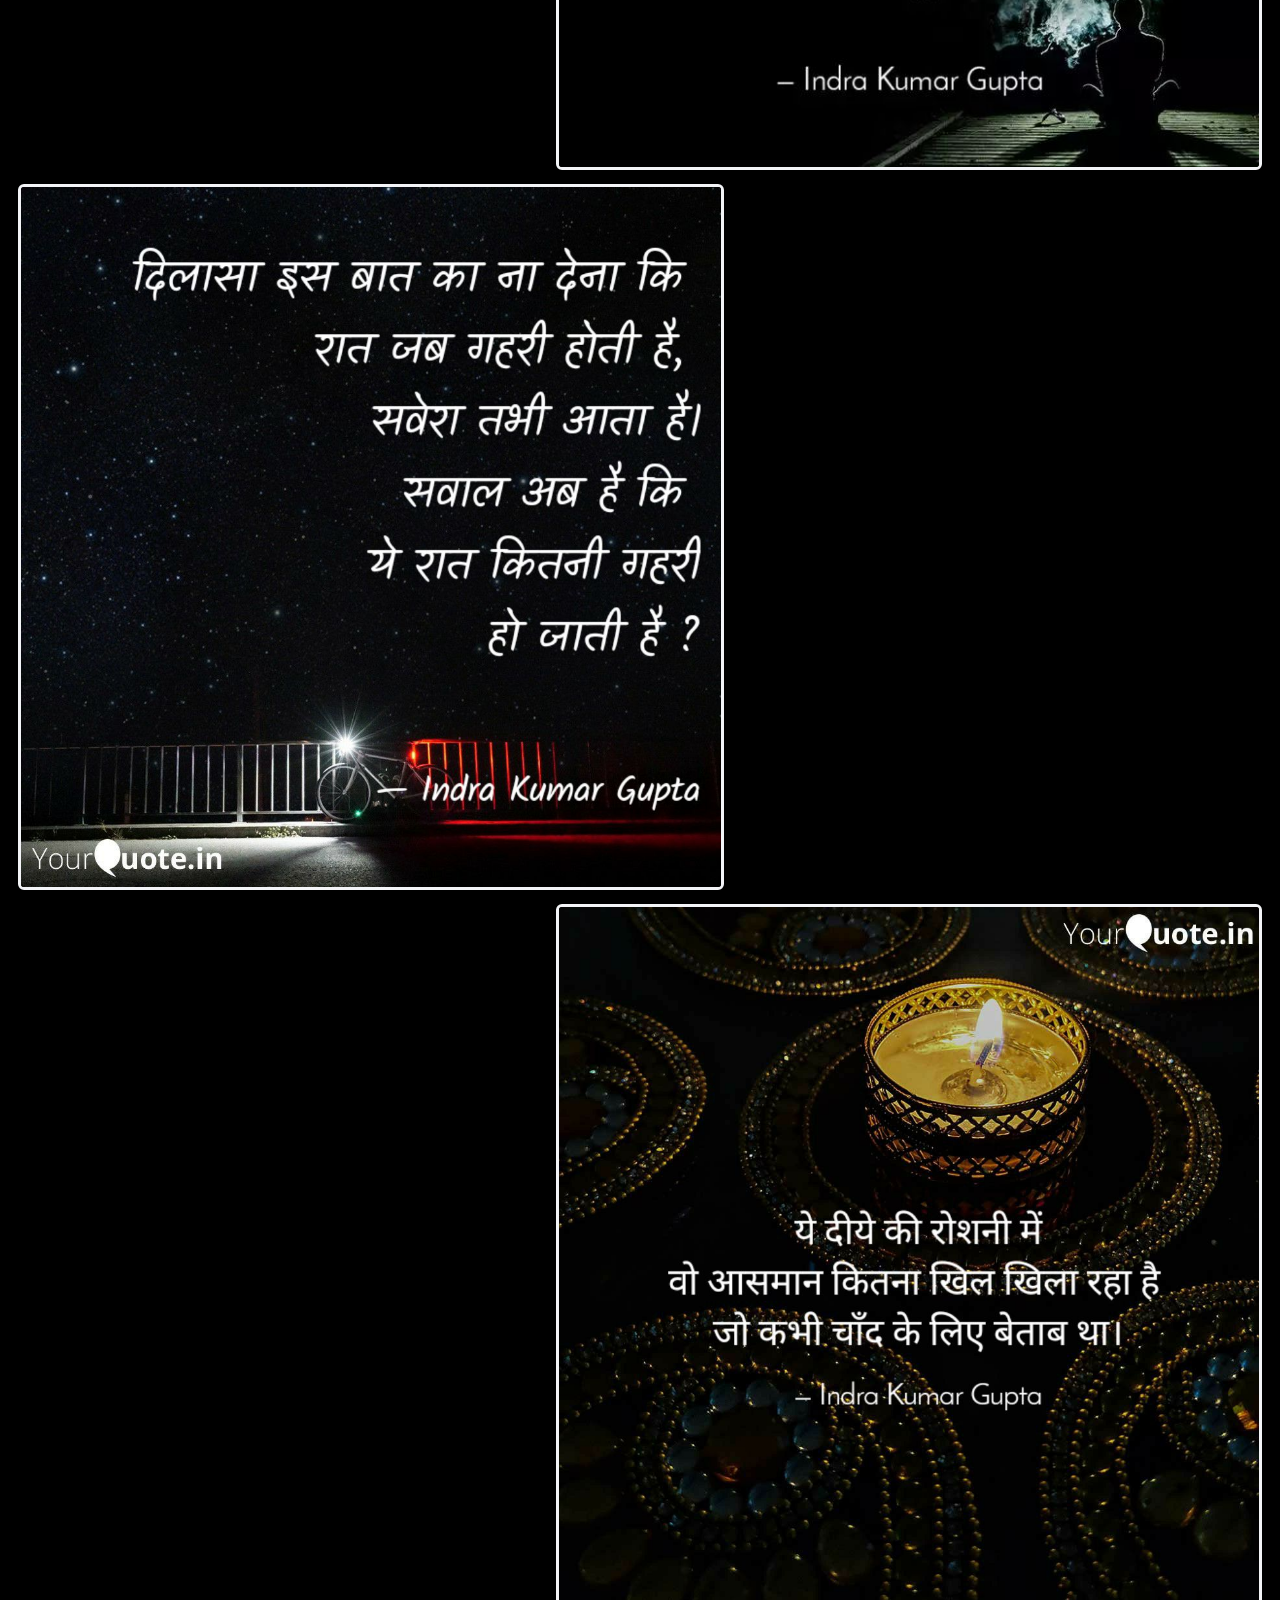
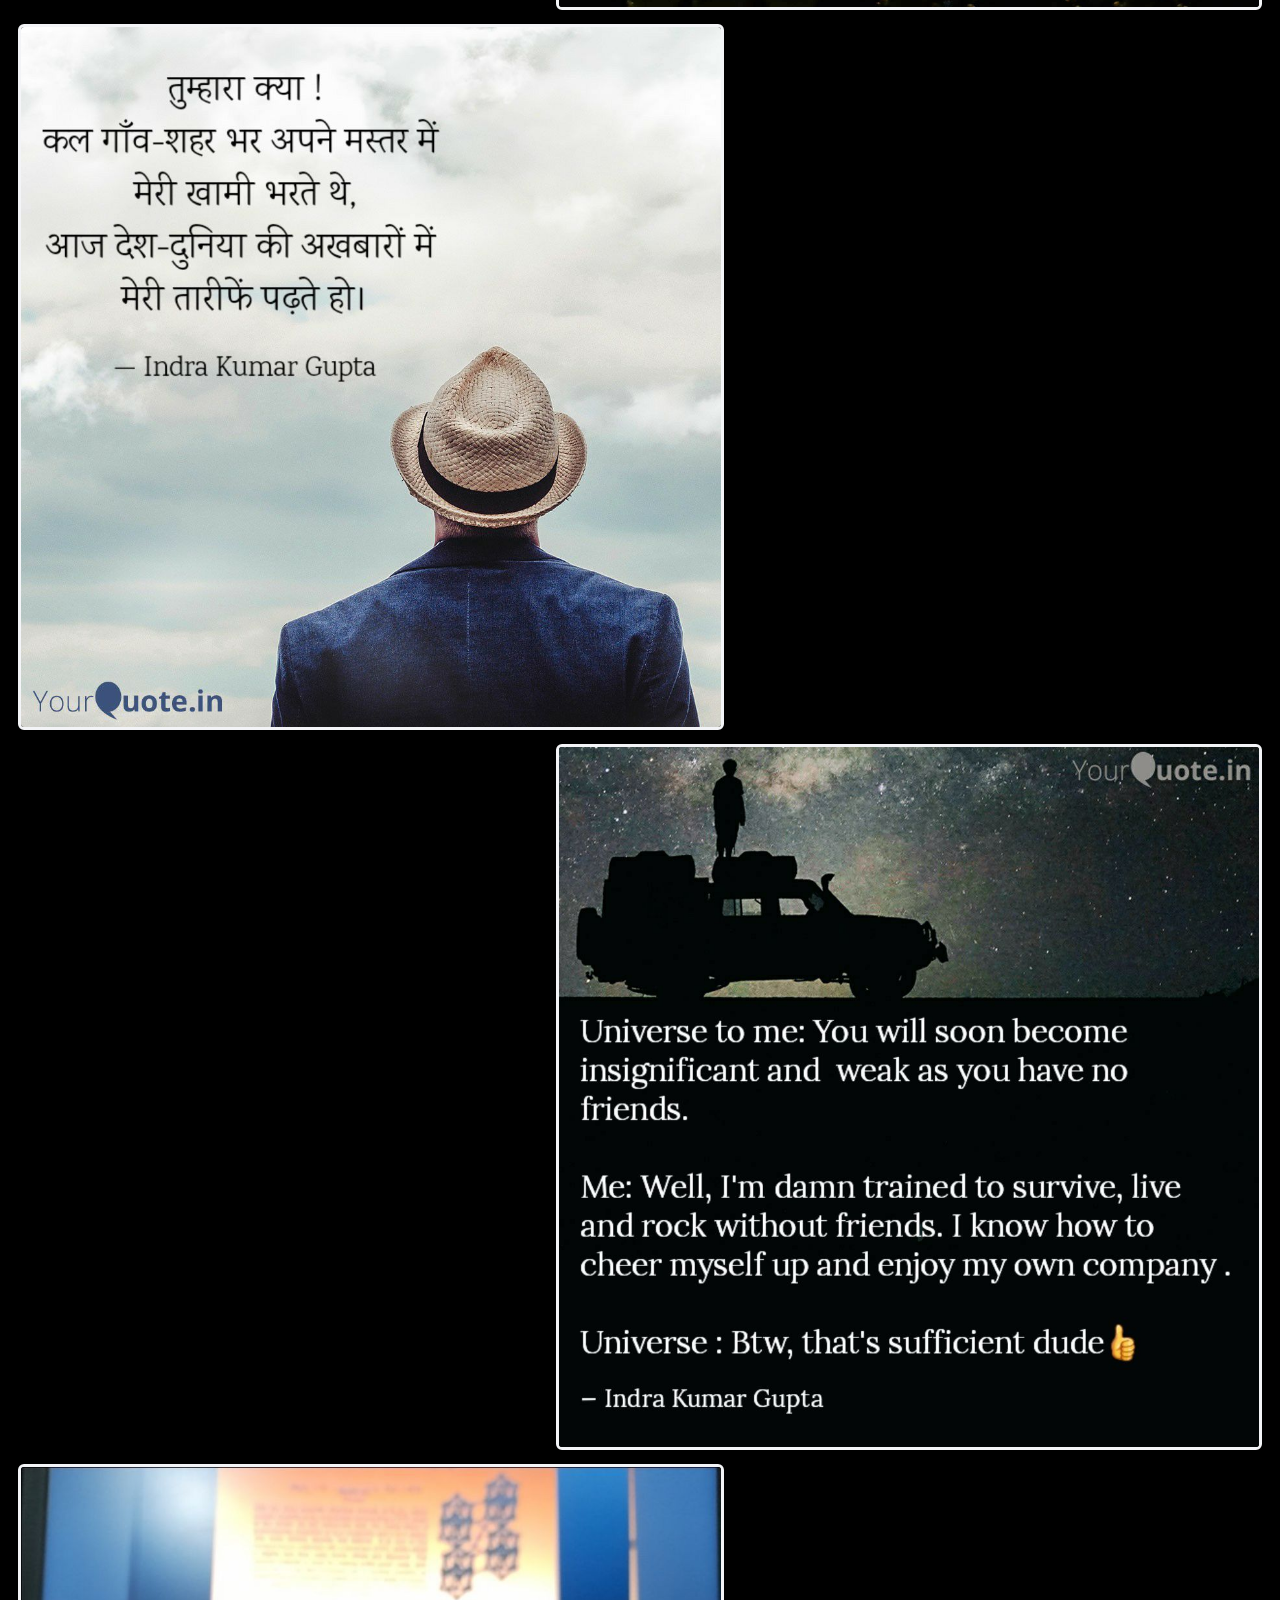
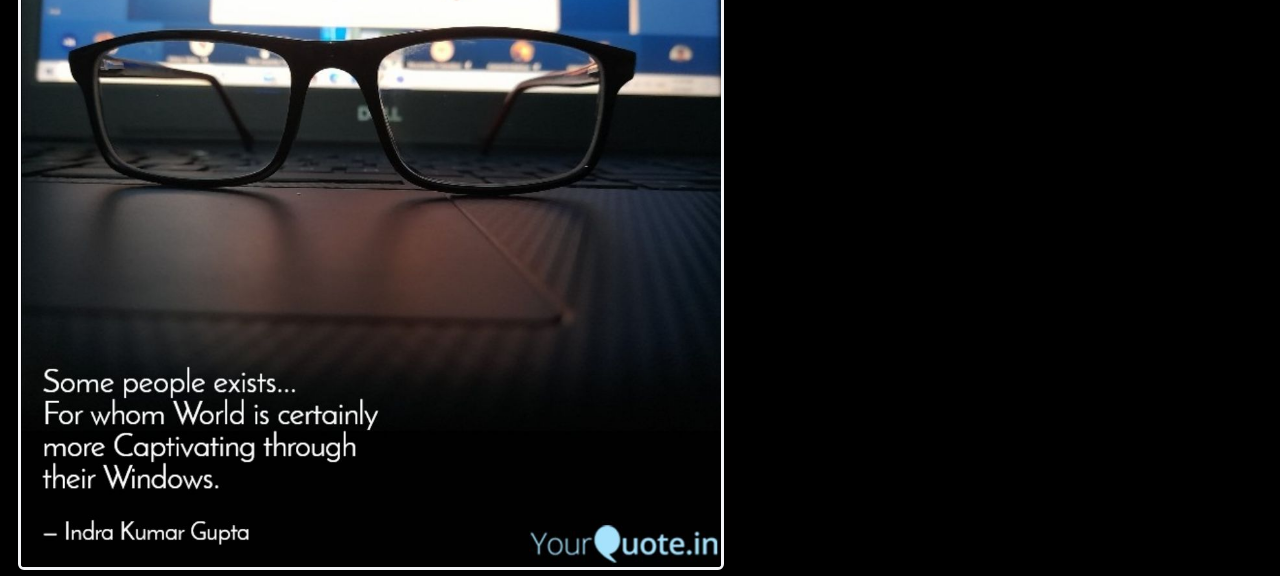
<file: poetry.html>
<!DOCTYPE html>
<lang="en">
<head>
        <meta charset="UTF-8">
    <meta http-equiv="X-UA-Compatible" content="IE=edge">
    <meta name="viewport" content="width=device-width, initial-scale=1.0">
    <title>Poetry</title>
    <link rel="stylesheet" type="text/css" href="stylesheet.css">
</head>
<body >
    <div id="nav1"> 
        <ul><li><a href="interest.html"><img class="back" src="back.png"></a>
            <li><a id="home" href="poetry.html">Poetry</a>
        
        </li>
            
        </ul>
    </div>
    
    
    <div class="PTLEFT">
      <p><img class="pt" src="pt5.webp"></p>

    </div>
    
    <div class="PTRIGHT">
       <p><img class="pt" src="pt6.webp"></p>
       

    </div>
 <div class="PTLEFT1">
    <p><img class="pt" src="pt2.jpg"></p>
            </div>
            
            <div class="PTRIGHT1">
    <p><img class="pt" src="pt1.jpg"></p>
            </div>
        </div>
        <div class="PTLEFT1">
           <p><img class="pt" src="pt3.jpg"></p>
                   </div>
                   
                   <div class="PTRIGHT1">
           <p><img class="pt" src="pt7.webp"></p>
                   </div>

                </div>
            </div>
            <div class="PTLEFT1">
               <p><img class="pt" src="pt8.webp"></p>
                       </div>
                       
                       <div class="PTRIGHT1">
               <p><img class="pt" src="pt4.jpg"></p>
                       </div>
                    </div>
                </div>
                <div class="PTLEFT1">
                   <p><img class="pt" src="pt9.webp"></p>
                           </div>
                           
                           <div class="PTRIGHT1">
                   <p><img class="pt" src="pt10.webp"></p>
                           </div>
                           <div class="PTLEFT1">
                            <p><img class="pt" src="pt11.webp"></p>
                                    </div>
                                    
                                    <div class="PTRIGHT1">
                            <p><img class="pt" src="pt12.webp"></p>
                                    </div>
                                    <div class="PTLEFT1">
                                        <p><img class="pt" src="pt13.webp"></p>
                                                </div>
                                                
                                                <div class="PTRIGHT1">
                                        <p><img class="pt" src="pt14.webp"></p>
                                                </div>
                                                <div class="PTLEFT1">
                                                    <p><img class="pt" src="pt15.webp"></p>
                                                            </div>
                                                            
                                                            <div class="PTRIGHT1">
                                                    <p><img class="pt" src="pt16.webp"></p>
                                                            </div>
                                                            <div class="PTLEFT1">
                                                                <p><img class="pt" src="pt17.jpg"></p>
                                                                        </div>
                                                                        
                                                                        <div class="PTRIGHT1">
                                                                <p><img class="pt" src="pt18.jpg"></p>
                                                                        </div>
                                                                        <div class="PTLEFT1">
                                                                            <p><img class="pt" src="pt19.jpg"></p>
                                                                                    </div>
                                                                                    
                                                                                    <div class="PTRIGHT1">
                                                                            <p><img class="pt" src="pt20.jpg"></p>
                                                                                    </div>
                                                                                    <div class="PTLEFT1">
                                                                                        <p><img class="pt" src="pt21.jpg"></p>
                                                                                                </div>
                                                                                                
                                                                                                
</body>
</html>
</file>
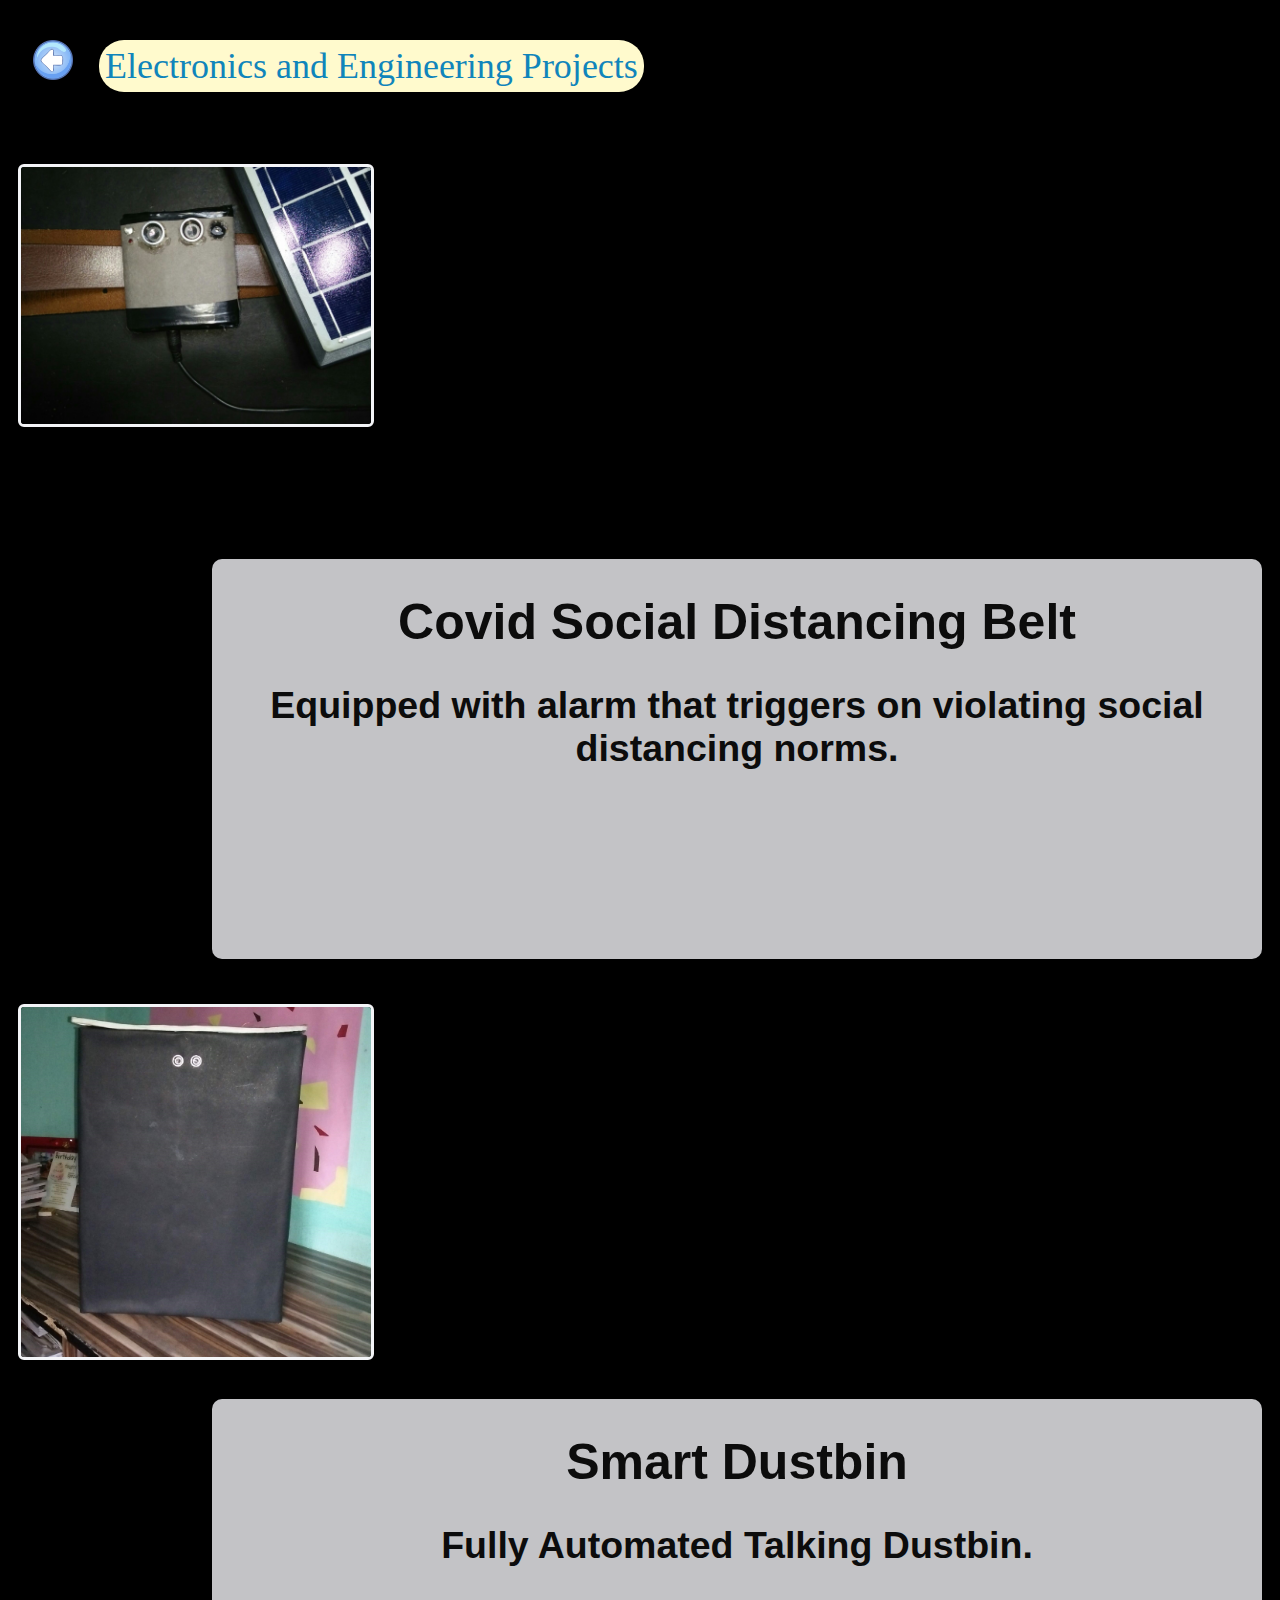
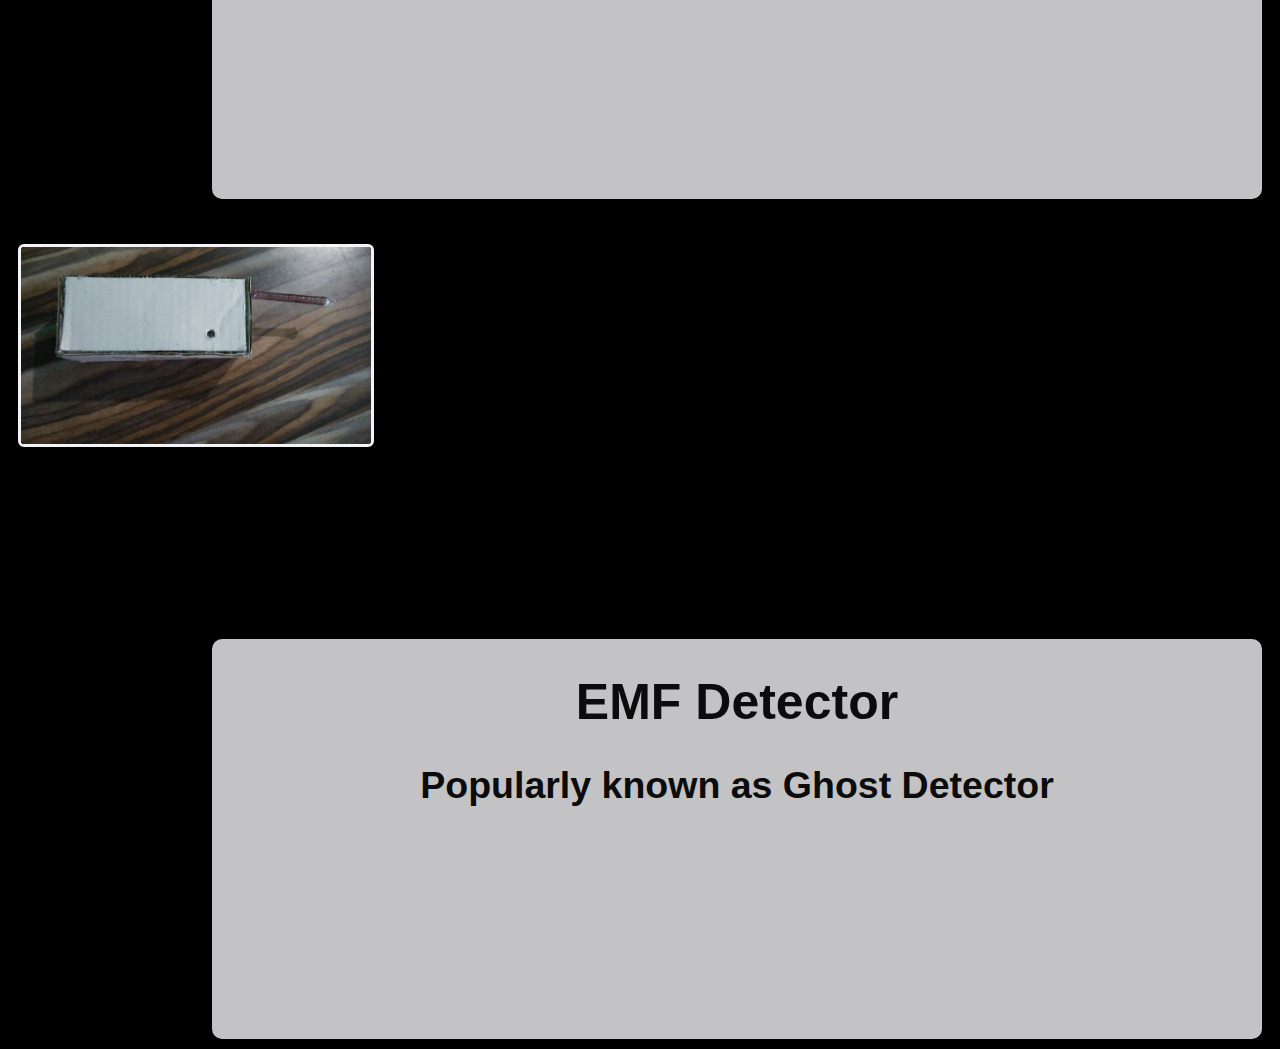
<file: project.html>
<!DOCTYPE html>
<lang="en">
<head>
    <meta charset="UTF-8">
    <meta http-equiv="X-UA-Compatible" content="IE=edge">
    <meta name="viewport" content="width=device-width, initial-scale=1.0">
    <title>Projects</title>
    <link rel="stylesheet" type="text/css" href="stylesheet.css">
</head>
<body >
    <div id="nav1"> 
        <ul><li><a href="interest.html"><img class="back" src="back.png"></a>
            <li><a id="home" href="project.html">Electronics and Engineering Projects</a>
        
        </li>
            
        </ul>
    </div>
    <div class="SIDELEFT">

        <p><img class="im" src="p1.jpg"></p>
        
            </div>
           
                   
                            <div class="info" id="info4">

                                <h1>Covid Social Distancing Belt</h1>
                                <h2>Equipped with alarm that triggers on violating social distancing norms.</h2>
                            </div>
                            <div class="SIDELEFT">

                                <p><img class="im" src="p2.jpg"></p>
                                
                                    </div>
                                   
                                           
                                                    <div class="info" id="info4">
                        
                                                        <h1>Smart Dustbin</h1>
                                                        <h2>Fully Automated  Talking Dustbin.</h2>
                                                    </div>                
                                                    <div class="SIDELEFT">

                                                        <p><img class="im" src="p3.jpg"></p>
                                                        
                                                            </div>
                                                           
                                                                   
                                                                            <div class="info" id="info4">
                                                
                                                                                <h1>EMF Detector</h1>
                                                                                <h2>Popularly known as Ghost Detector</h2>
                                                                            </div>
                                
                                
                                
                                                                
</body>
</html>
</file>
<file: stylesheet.css>
body{
    background-color: black;
    color: white;
    
}
.image{
   
    position:absolute;
    left:62.5%;
    top:0%;
    display:block;
    padding-bottom:0px;
    
  
}
div{
    
   
    

    
    
    color:white;
    font-size: 45px;
    font-family: 'Helvetica Neue', sans-serif,Abril Fatface, Georgia, 'Times New Roman', Times, serif;
margin-left:10px;
margin-right:30%;
margin-top:10%;
padding-bottom:0px;
}
h1:hover {
    color:blue;
}
a.anime:hover {
    color:red;
    font-size: 1.1em;
}

a.best:hover {
    color:gold;
    font-size: 1.1em;
}
#nav {
    margin-top: 15px;
    margin-left: 10px;
    font-size:36px;
}
#nav ul{
padding:4px;
list-style-type: none;
margin:none;



}
#nav li {
display: inline;

margin: 5px;
vertical-align: middle;
text-align:center;
}
#nav a {
text-decoration:none;
font-family:cursive;
padding:6px;
margin:0px;
color: rgb(16, 133, 187);
vertical-align: middle;
text-align:center;


}
#nav a:hover {
    display: inline;
    border-radius: 25px;
    background-color: lemonchiffon;
    color:rgb(196, 52, 76);
    }
    div.name {
        font-size:75px;
        font-family:'Franklin Gothic Medium', 'Arial Narrow', Arial, sans-serif;
        color:black;
        margin-left: 20px;
        margin-top: 101px;
         margin-bottom: 0px;
         width:916px;
        height: 300px;
        padding-bottom: 0px;
         
        
        
    }
    div.name:hover {
        
        color: rgb(247, 2, 23);
       
        
        border:3px dashed rgb(107, 154, 240);
        border-radius:5px;
        background-image: url(bc.png);
        
        overflow-x:scroll ;
        margin-bottom: 0px;
        padding-bottom: 0px;
    }
    .line {
        border-bottom: 5px double white;
        display:block;  
        margin-top:0px;
        padding:0px; 
    }
    div.design {
        position:absolute;
        background-image: url(de.png); 
        width:1510px;
        height:250px;
        margin: 0px;
        Padding: 0px;
        overflow: scroll;
    }
    p.design{
        color:rgb(51, 51, 51);
        padding:0px;
        margin:0px;
    }
    #home {
display: inline;
border-radius: 25px;
background-color: lemonchiffon;
color:rgb(196, 52, 76);
    }
    #academics {
display: inline;
border-radius: 25px;
background-color: lemonchiffon;
color:rgb(196, 52, 76);
        }
        p.i{
            
            background-color: salmon;
            margin: 0px;
            padding: 0px;
            border: 0px;
           
            
        }
        #nav1 {
            margin-top: 15px;
            margin-left: 10px;
            margin-bottom: 0px;
            padding-bottom: 0px;
            font-size: 36px;

        }
        #nav1 ul{
        padding:4px;
        list-style-type: none;
        margin:none;
        
        
        
        }
        #nav1 li {
        display: inline;
        
        margin: 5px;
        vertical-align: middle;
        text-align:center;
        }
        #nav1 a {
        text-decoration:none;
        font-family:cursive;
        padding:6px;
        margin:0px;
        color: rgb(16, 133, 187);
        vertical-align: middle;
        text-align:center;
        
        
        }
        #nav1 a:hover {
            display: inline;
            border-radius: 25px;
            background-color: lemonchiffon;
            color:rgb(196, 52, 76);
            }   
.info {
    
 
 background-color:rgb(244, 244, 248);
 opacity: 0.8;
 border-radius: 10px;
 
 font-size: 25px;
 color:rgb(15, 15, 15);
 padding: 0px;
 margin: 10px;
 border: 0px;
 
 top: 0%;
 float: right;
 width: 1050px;
 height: 400px;
 text-align: center;
 font-family: 'Helvetica Neue', sans-serif,Abril Fatface, Georgia, 'Times New Roman', Times, serif;
 
 
 
 
 
 
            }    






            .SIDELEFT {

                padding: 0px;
                margin: 10px;
                border: 0px;
 
                

               
                border-radius: 6px;
                
                font-size: 25px;
                color:rgb(247, 2, 23);
                float: left;
                height: 400px;
            }
                
               


             
            .im{
                
                width: 350px;
                border-radius: 6px;
                border:3px solid rgb(243, 244, 247);
               
                
                
            }
            
            
            #info3:hover {
                background-image: url(aer1.jpeg);
                
                -webkit-text-stroke: 1px white;
                font-size: 36px;
                

            }
            #info2:hover {
                background-image: url(sc.jpeg);
                font-size: 36px;
                color: ivory;
                -webkit-text-stroke: 1px rgb(17, 17, 17);
            }
            #info1:hover{
                background-image: url(book.jpg);
                -webkit-text-stroke: 1px white;
                font-size: 36px;
            }
            .ib2a{
                width: 440px;
                padding: 20px;
                margin-left: 20px;
                margin-right: 20px;  
                float: left;      
               }
               .ib2b{
                width: 440px;
                padding: 20px;
                margin-left: 20px;
                margin-right: 20px;  
                float: right;      
               }
               .ib{
                width: 300px;
                height:300px;
                padding: 20px;
                margin-left: 60px;
                margin-right: 20px; 
                float:none;
               }
               .ib1{
                width: 350px;
                padding: 20px;
                margin-left: 40px;
                       
               }
               .back{
                   width: 40px;
               }
               .pt{
                
                width: 700px;
                border-radius: 6px;
                border:3px solid rgb(243, 244, 247);
               
                
                
            }
               .PTLEFT {

                
                margin: 10px;
                border: 0px;
 
                

               
                border-radius: 6px;
                
                font-size: 25px;
                color:rgb(247, 2, 23);
                float: left;
                height: 400px;
            }
            
            .PTRIGHT {

                padding: 0px;
                margin: 10px;
                border: 0px;
                
                

               
                border-radius: 6px;
                
                font-size: 25px;
                color:rgb(247, 2, 23);
                float: right;
                height: 400px;
            }
            .PTLEFT1 {

                
                margin: 10px;
                border: 0px;
                padding-top: 300px;
 
                

               
                border-radius: 6px;
                
                font-size: 25px;
                color:rgb(247, 2, 23);
                float: left;
                height: 400px;
            }
            
            .PTRIGHT1 {

                padding: 0px;
                margin: 10px;
                border: 0px;
                padding-top: 300px;
                

               
                border-radius: 6px;
                
                font-size: 25px;
                color:rgb(247, 2, 23);
                float: right;
                height: 400px;
            }
            .d {
                width: 99%;
                
                border:10px solid rgb(233, 233, 238);
            }
            #info4:hover {
                
                
                -webkit-text-stroke: 1px white;
                font-size: 36px;
            }
            #actext {
    
 
                
                border-radius: 10px;
                
                font-size: 25px;
                color:rgb(252, 246, 246);
                padding: 0px;
                margin: 10px;
                border: 0px;
                
                top: 0%;
                float: right;
                width: 680px;
                height: 733px;
               
                font-family: 'Helvetica Neue', sans-serif,Abril Fatface, Georgia, 'Times New Roman', Times, serif;
                
                
                
                
                
                
                           } 
                           .icon{
                               width: 250px;
                               padding:20px;
                               padding-right: 40px;
                               padding-bottom: 30px;
                           }   
                           .icon1{
                            width: 300px;
                            padding:10px;
                            padding-right: 40px;
                            padding-bottom: 15px;
                        }  
                        .icon2{
                            width: 400px;
                            padding:10px;
                            padding-right: 40px;
                            padding-bottom: 15px;
                        }  
                        #actext1 {
    
 
                
                            border-radius: 10px;
                            
                            font-size: 75px;
                            color:rgb(252, 246, 246);
                            padding: 0px;
                            margin: 10px;
                            border: 0px;
                            
                            top: 0%;
                            float: right;
                            width: 680px;
                            height: 733px;
                            text-align: center;
                           
                            font-family: 'Helvetica Neue', sans-serif,Abril Fatface, Georgia, 'Times New Roman', Times, serif;
                            
                            
                            
                            
                            
                            
                                       }
</file>
